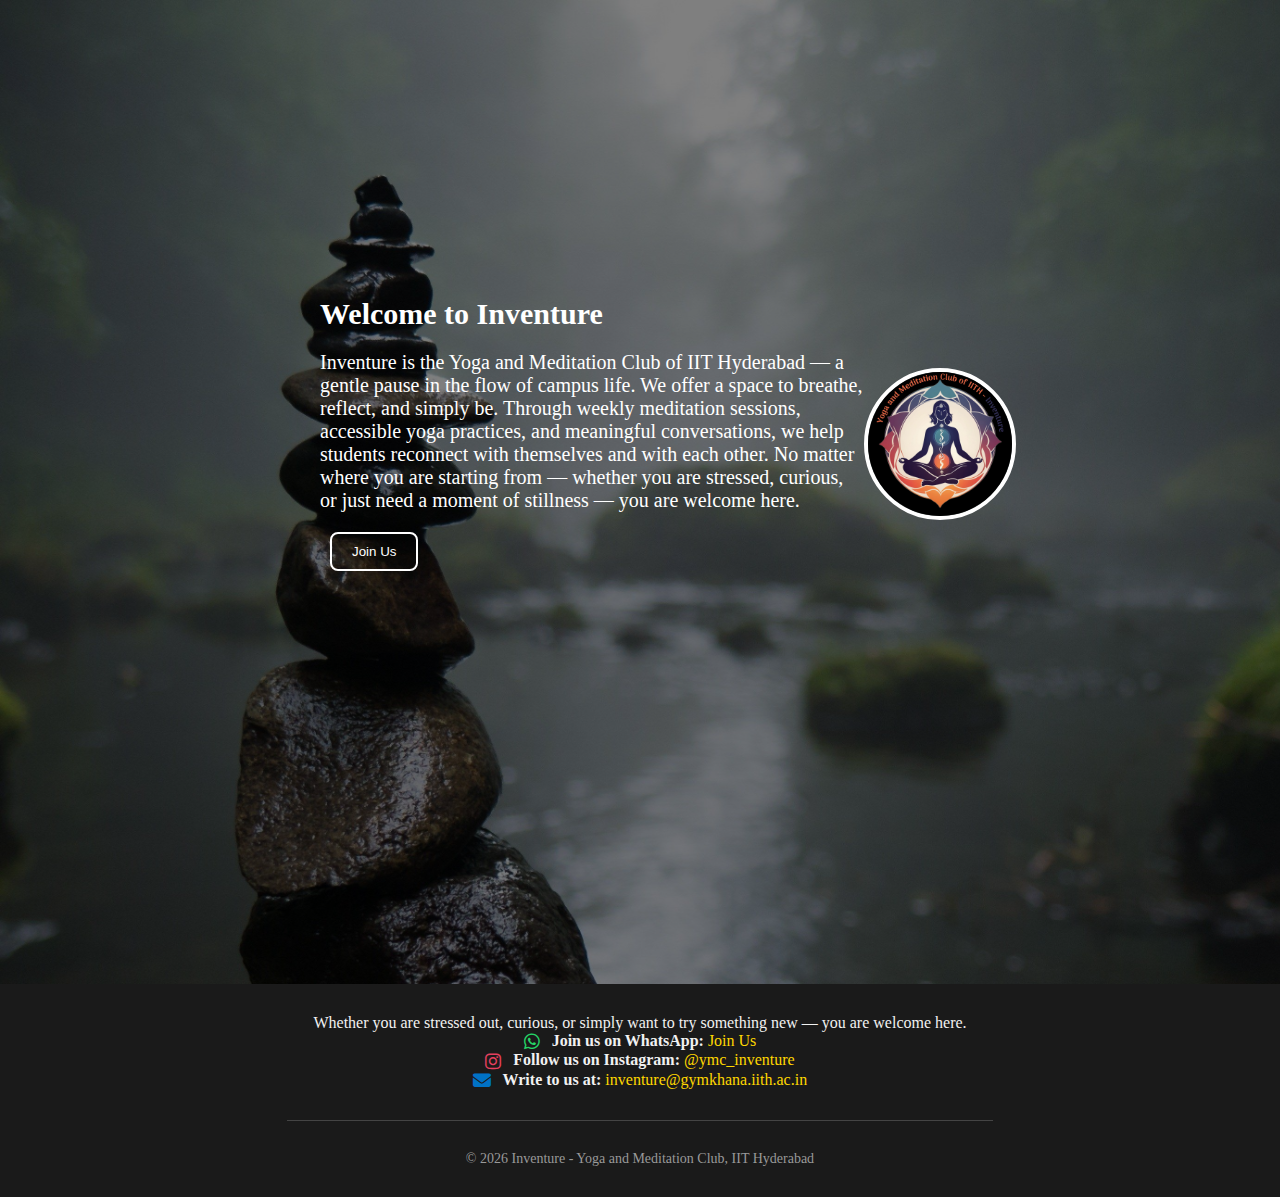
<file: index.html>
<!DOCTYPE html>
<html lang="en">
<head>
    <meta charset="UTF-8">
    <meta name="viewport" content="width=device-width, initial-scale=1.0">
    <link rel="stylesheet" href="css/style.css">
    <title>Inventure - The Yoga and Meditation Club</title>
    <link rel="icon" type="image/png" href="Images/logo.png" />
    <link rel="stylesheet" href="https://cdnjs.cloudflare.com/ajax/libs/font-awesome/6.4.0/css/all.min.css">

</head>
<body class="bghome">
    <nav class="navbar bghome h-nav-resp">
        <ul class="nav-list v-class-resp">
            <div class="logo">
                <a href="index.html">
                    <img src="Images/logo.jpeg" alt="Logo">
                    <span class="logo-text">Inventure</span>
                </a>
            </div>
            <li><a href="about.html">About</a></li>
            <li><a href="events.html">Events</a></li>
            <li><a href="testimonials.html">Testimonials</a></li>
            <li><a href="contact.html">Contact Us</a></li>
            <li><a href="team.html">Team</a></li>
        </ul>

        <div class="burger">
            <div class="line"></div>
            <div class="line"></div>
            <div class="line"></div>
        </div>
    </nav>
    <section class="firstSection">
        <div class="box-main">
            <div class="FirstHalf">
                <p class="text-big">
                    Welcome to Inventure
                </p>
                <p class="text-small">
                   Inventure is the Yoga and Meditation Club of IIT Hyderabad — a gentle pause in the flow of campus life. We offer a space to breathe, reflect, and simply be. Through weekly meditation sessions, accessible yoga practices, and meaningful conversations, we help students reconnect with themselves and with each other. No matter where you are starting from — whether you are stressed, curious, or just need a moment of stillness — you are welcome here.

                </p>
               <div class="buttons">
                   <a href="https://chat.whatsapp.com/GdvaS3yVH3eGs3sZCRfY2r" target="_blank"  class="whatsapp-link">
                    <button class="btn">
                         Join Us
                    </button>
                    </a>
                </div>

            </div>
            <div class="SecondHalf">
                <img src="Images/logo.jpeg" alt="Image">
            </div>
            
        </div>
    </section>
    <footer class="site-footer" id="Contact Us">
       <div class="footer-content">

        <p>
      Whether you are stressed out, curious, or simply want to try something new — you are welcome here.
       </p>
       <p>
         <strong><i class="fab fa-whatsapp whatsapp-icon"></i> Join us on WhatsApp:</strong>
          <a href="https://chat.whatsapp.com/GdvaS3yVH3eGs3sZCRfY2r" target="_blank">Join Us</a>
        </p>


       <p>
      <strong><i class="fab fa-instagram insta-icon"></i> Follow us on Instagram:</strong>
      <a href="https://www.instagram.com/ymc_inventure" target="_blank">@ymc_inventure</a>
       </p>

       <p>
      <strong><i class="fas fa-envelope email-icon"></i> Write to us at:</strong>
      <a href="mailto:inventure@gymkhana.iith.ac.in" target="_blank">inventure@gymkhana.iith.ac.in</a>
       </p>

      <hr class="footer-line">

      <p class="footer-copy">&copy; <span id="year"></span> Inventure - Yoga and Meditation Club, IIT Hyderabad</p>
       </div>
    </footer>
  <script src="js/resp.js"></script>  
</body>
</html>
</file>
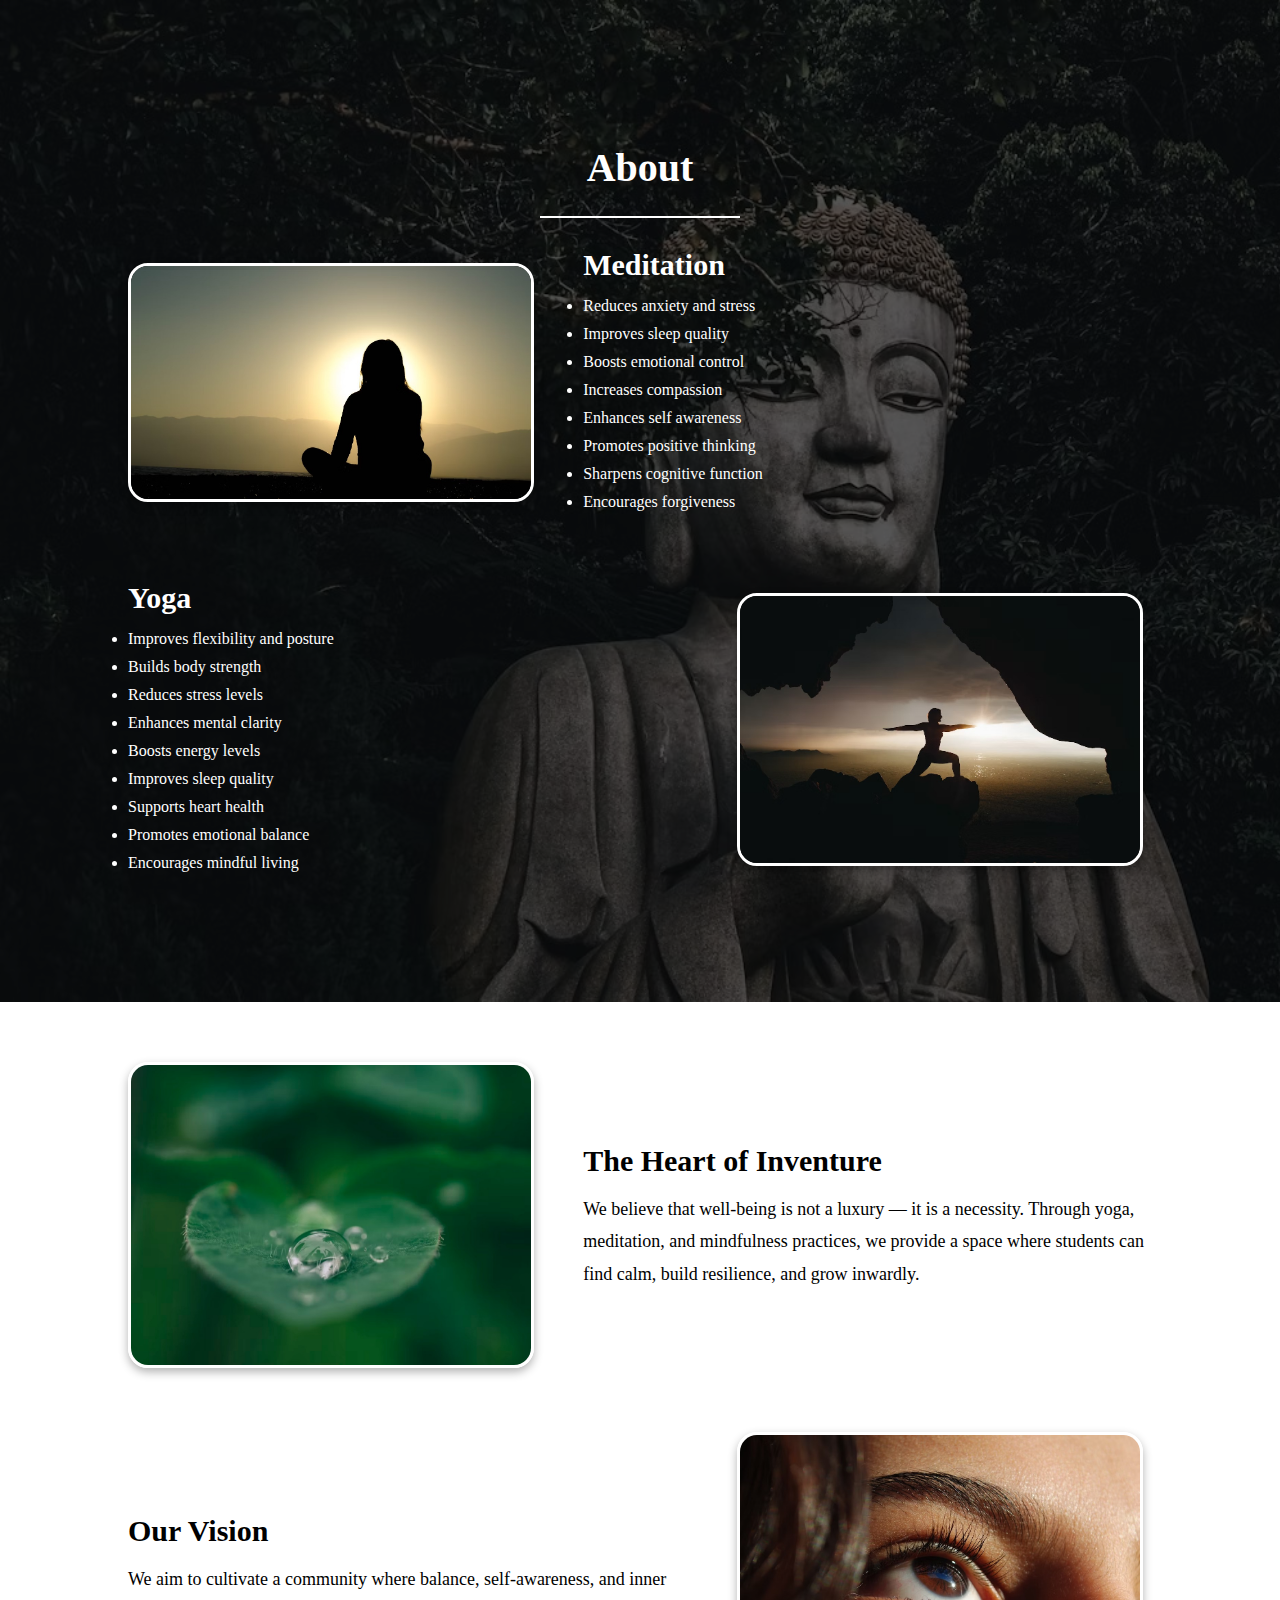
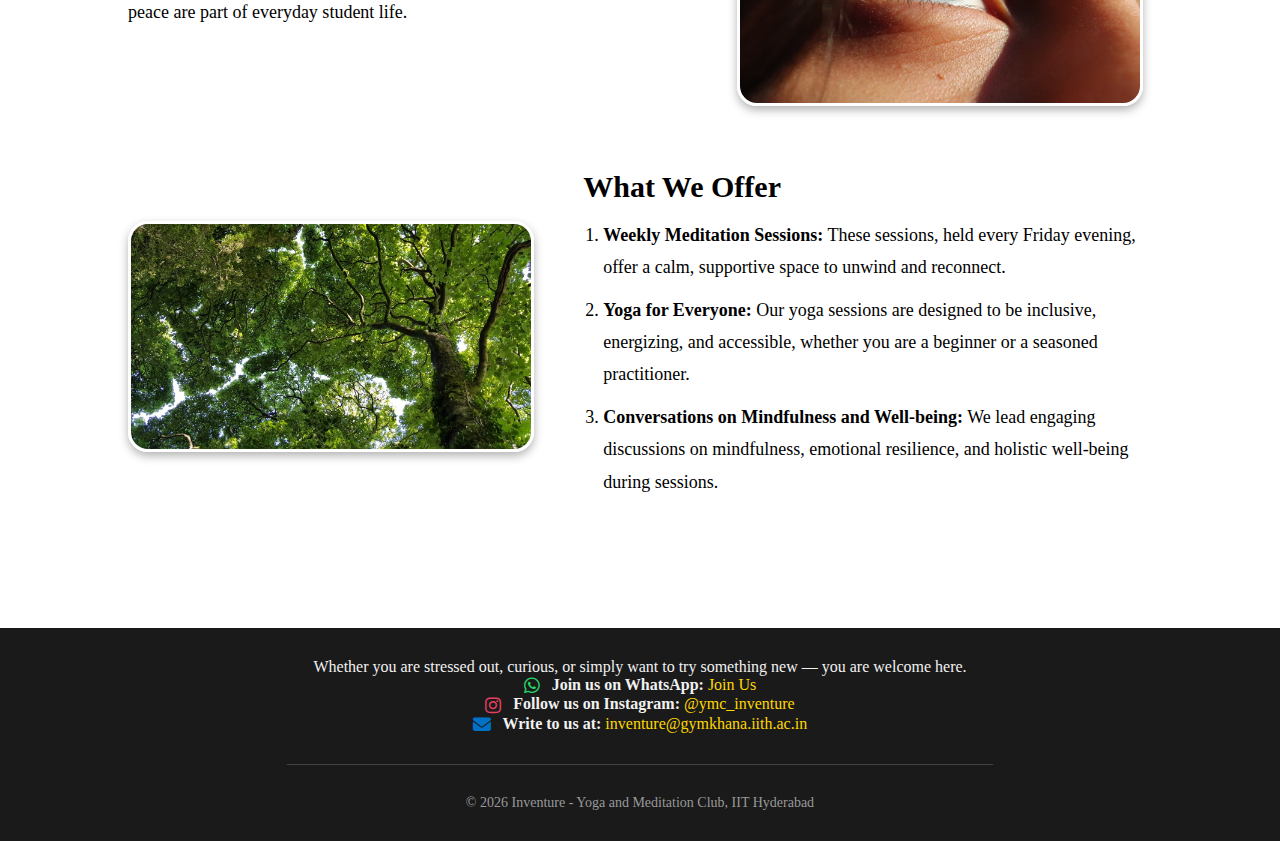
<file: about.html>
<!DOCTYPE html>
<html lang="en">
<head>
  <meta charset="UTF-8" />
  <meta name="viewport" content="width=device-width, initial-scale=1.0"/>
  <meta name="description" content="Learn about Inventure's meditation and yoga practices. Discover the benefits of mindfulness and our vision for student well-being.">
  <title>About - Inventure</title>
  <link rel="icon" type="image/png" href="Images/logo.png" />
  <link rel="stylesheet" href="css/style.css" />  
  <link rel="stylesheet" href="https://cdnjs.cloudflare.com/ajax/libs/font-awesome/6.4.0/css/all.min.css">
</head>
<body>
  <div class="bgabout">
    <nav class="navbar bgabout h-nav-resp">
        <ul class="nav-list v-class-resp">
            <div class="logo">
                <a href="index.html">
                    <img src="Images/logo.jpeg" alt="Inventure Logo" loading="eager">
                    <span class="logo-text">Inventure</span>
                </a>
            </div>
            <li><a href="about.html">About</a></li>
            <li><a href="events.html">Events</a></li>
            <li><a href="testimonials.html">Testimonials</a></li>
            <li><a href="contact.html">Contact Us</a></li>
            <li><a href="team.html">Team</a></li>
        </ul>
        <div class="burger">
            <div class="line"></div>
            <div class="line"></div>
            <div class="line"></div>
        </div>
    </nav>

    <section class="about-section">
      <h1 class="about-title">About</h1>
       <div class="header-line"></div>

      <!-- Meditation Section -->
      <div class="about-block">
        <div class="about-image left">
          <img src="Images/meditation.jpeg" alt="Meditation" loading="lazy">
        </div>
        <div class="about-text right">
          <h2>Meditation</h2>
          <ul>
            <li>Reduces anxiety and stress</li>
            <li>Improves sleep quality</li>
            <li>Boosts emotional control</li>
            <li>Increases compassion</li>
            <li>Enhances self awareness</li>
            <li>Promotes positive thinking</li>
            <li>Sharpens cognitive function</li>
            <li>Encourages forgiveness</li>
          </ul>
        </div>
      </div>

      <!-- Yoga Section -->
      <div class="about-block reverse">
        <div class="about-image right">
          <img src="Images/yoga.jpg" alt="Yoga" loading="lazy">
        </div>
        <div class="about-text left">
          <h2>Yoga</h2>
          <ul>
            <li>Improves flexibility and posture</li>
            <li>Builds body strength</li>
            <li>Reduces stress levels</li>
            <li>Enhances mental clarity</li>
            <li>Boosts energy levels</li>
            <li>Improves sleep quality</li>
            <li>Supports heart health</li>
            <li>Promotes emotional balance</li>
            <li>Encourages mindful living</li>
         </ul>
        </div>
      </div>
    </section>
  </div>

  <section class="about-section resources-white">
          <!-- The Heart of Inventure -->
      <div class="about-block">
        <div class="about-image left">
          <img src="Images/heart.jpeg" alt="Heart of Inventure" loading="lazy">
        </div>
        <div class="about-text right">
          <h2>The Heart of Inventure</h2>
          <p>We believe that well-being is not a luxury — it is a necessity. Through yoga, meditation, and mindfulness practices, we provide a space where students can find calm, build resilience, and grow inwardly.</p>
        </div>
      </div>

      <!-- Our Vision -->
      <div class="about-block reverse">
        <div class="about-image right">
          <img src="Images/vision.jpeg" alt="Vision" loading="lazy">
        </div>
        <div class="about-text left">
          <h2>Our Vision</h2>
          <p>We aim to cultivate a community where balance, self-awareness, and inner peace are part of everyday student life.</p>
        </div>
      </div>

    <!-- What We Offer -->
    <div class="about-block">
      <div class="about-image left">
        <img src="Images/offer.jpeg" alt="What We Offer" loading="lazy">
      </div>
      <div class="about-text right">
        <h2>What We Offer</h2>
        <ol>
          <li><strong>Weekly Meditation Sessions:</strong> These sessions, held every Friday evening, offer a calm, supportive space to unwind and reconnect.</li>
          <li><strong>Yoga for Everyone:</strong> Our yoga sessions are designed to be inclusive, energizing, and accessible, whether you are a beginner or a seasoned practitioner.</li>
          <li><strong>Conversations on Mindfulness and Well-being:</strong> We lead engaging discussions on mindfulness, emotional resilience, and holistic well-being during sessions.</li>
        </ol>
      </div>
    </div>
  </section>
    <footer class="site-footer" id="Contact Us">
       <div class="footer-content">
        <p>
      Whether you are stressed out, curious, or simply want to try something new — you are welcome here.
       </p>
       <p>
         <strong><i class="fab fa-whatsapp whatsapp-icon"></i> Join us on WhatsApp:</strong>
          <a href="https://chat.whatsapp.com/GdvaS3yVH3eGs3sZCRfY2r" target="_blank">Join Us</a>
        </p>
       <p>
         <strong><i class="fab fa-instagram insta-icon"></i> Follow us on Instagram:</strong>
         <a href="https://www.instagram.com/ymc_inventure" target="_blank">@ymc_inventure</a>
        </p>
       <p>
      <strong><i class="fas fa-envelope email-icon"></i> Write to us at:</strong>
      <a href="mailto:inventure@gymkhana.iith.ac.in" target="_blank">inventure@gymkhana.iith.ac.in</a>
       </p>
      <hr class="footer-line">
      <p class="footer-copy">&copy; <span id="year"></span> Inventure - Yoga and Meditation Club, IIT Hyderabad</p>
       </div>
    </footer>
    <script src="js/resp.js"></script> 
</body>
</html>
</file>
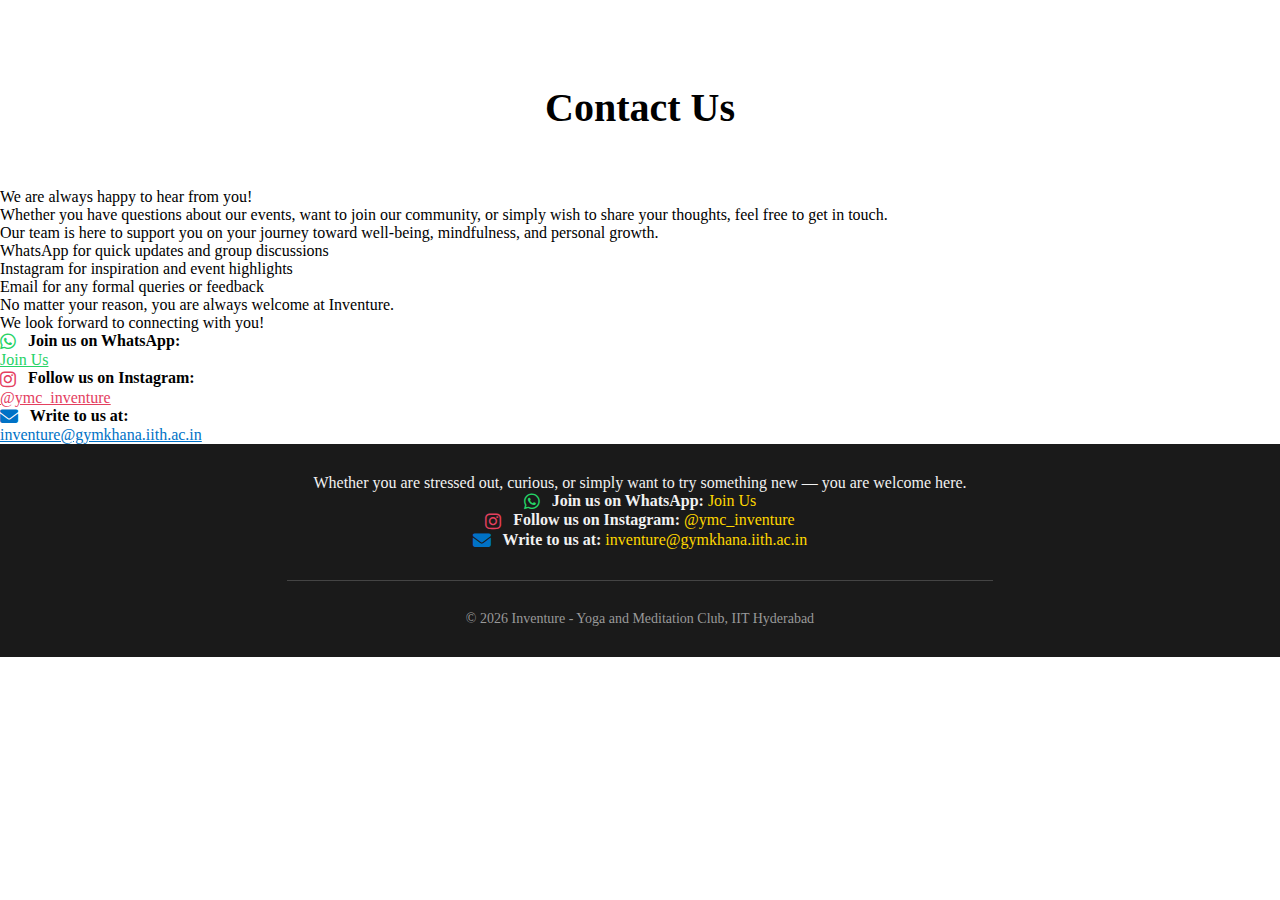
<file: contact.html>
<!DOCTYPE html>
<html lang="en">
<head>
  <meta charset="UTF-8" />
  <meta name="viewport" content="width=device-width, initial-scale=1.0"/>
  <title>Contact Us - Inventure</title>
  <link rel="icon" type="image/png" href="Images/logo.png" />
  <link rel="stylesheet" href="css/style.css" />
  <link rel="stylesheet" href="https://cdnjs.cloudflare.com/ajax/libs/font-awesome/6.4.0/css/all.min.css">
</head>
<body class="bgcontact">
  <nav class="navbar bgcontact h-nav-resp">
    <ul class="nav-list v-class-resp">
      <div class="logo">
        <a href="index.html">
          <img src="Images/logo.jpeg" alt="Logo">
          <span class="logo-text">Inventure</span>
        </a>
      </div>
      <li><a href="about.html">About</a></li>
      <li><a href="events.html">Events</a></li>
      <li><a href="testimonials.html">Testimonials</a></li>
      <li><a href="contact.html">Contact Us</a></li>
      <li><a href="team.html">Team</a></li>
    </ul>
    <div class="burger">
      <div class="line"></div>
      <div class="line"></div>
      <div class="line"></div>
    </div>
  </nav>
  <section class="contact-section site-section">
    <h1 class="about-title">Contact Us</h1>
    <div class="header-line"></div>
    <p class="contact-intro">We are always happy to hear from you!<br>
    Whether you have questions about our events, want to join our community, or simply wish to share your thoughts, feel free to get in touch.<br>
    Our team is here to support you on your journey toward well-being, mindfulness, and personal growth.</p>
    <ul class="contact-list">
      <li>WhatsApp for quick updates and group discussions</li>
      <li>Instagram for inspiration and event highlights</li>
      <li>Email for any formal queries or feedback</li>
    </ul>
    <p class="contact-outro">No matter your reason, you are always welcome at Inventure.<br>We look forward to connecting with you!</p>
    <p><strong><i class="fab fa-whatsapp whatsapp-icon"></i> Join us on WhatsApp:</strong><br>
      <a href="https://chat.whatsapp.com/GdvaS3yVH3eGs3sZCRfY2r" target="_blank" style="color: #25D366;">Join Us</a>
    </p>
    <p><strong><i class="fab fa-instagram insta-icon"></i> Follow us on Instagram:</strong><br>
      <a href="https://www.instagram.com/ymc_inventure" target="_blank" style="color: #e4405f;">@ymc_inventure</a>
    </p>
    <p><strong><i class="fas fa-envelope email-icon"></i> Write to us at:</strong><br>
      <a href="mailto:inventure@gymkhana.iith.ac.in" target="_blank" style="color: #0072c6;">inventure@gymkhana.iith.ac.in</a>
    </p>
  </section>
  <footer class="site-footer">
    <div class="footer-content">
      <p>Whether you are stressed out, curious, or simply want to try something new — you are welcome here.</p>
      <p><strong><i class="fab fa-whatsapp whatsapp-icon"></i> Join us on WhatsApp:</strong>
        <a href="https://chat.whatsapp.com/GdvaS3yVH3eGs3sZCRfY2r" target="_blank">Join Us</a>
      </p>
      <p><strong><i class="fab fa-instagram insta-icon"></i> Follow us on Instagram:</strong>
        <a href="https://www.instagram.com/ymc_inventure" target="_blank">@ymc_inventure</a>
      </p>
      <p><strong><i class="fas fa-envelope email-icon"></i> Write to us at:</strong>
        <a href="mailto:inventure@gymkhana.iith.ac.in" target="_blank">inventure@gymkhana.iith.ac.in</a>
      </p>
      <hr class="footer-line">
      <p class="footer-copy">&copy; <span id="year"></span> Inventure - Yoga and Meditation Club, IIT Hyderabad</p>
    </div>
  </footer>
  <script src="js/resp.js"></script>
</body>
</html>
</file>
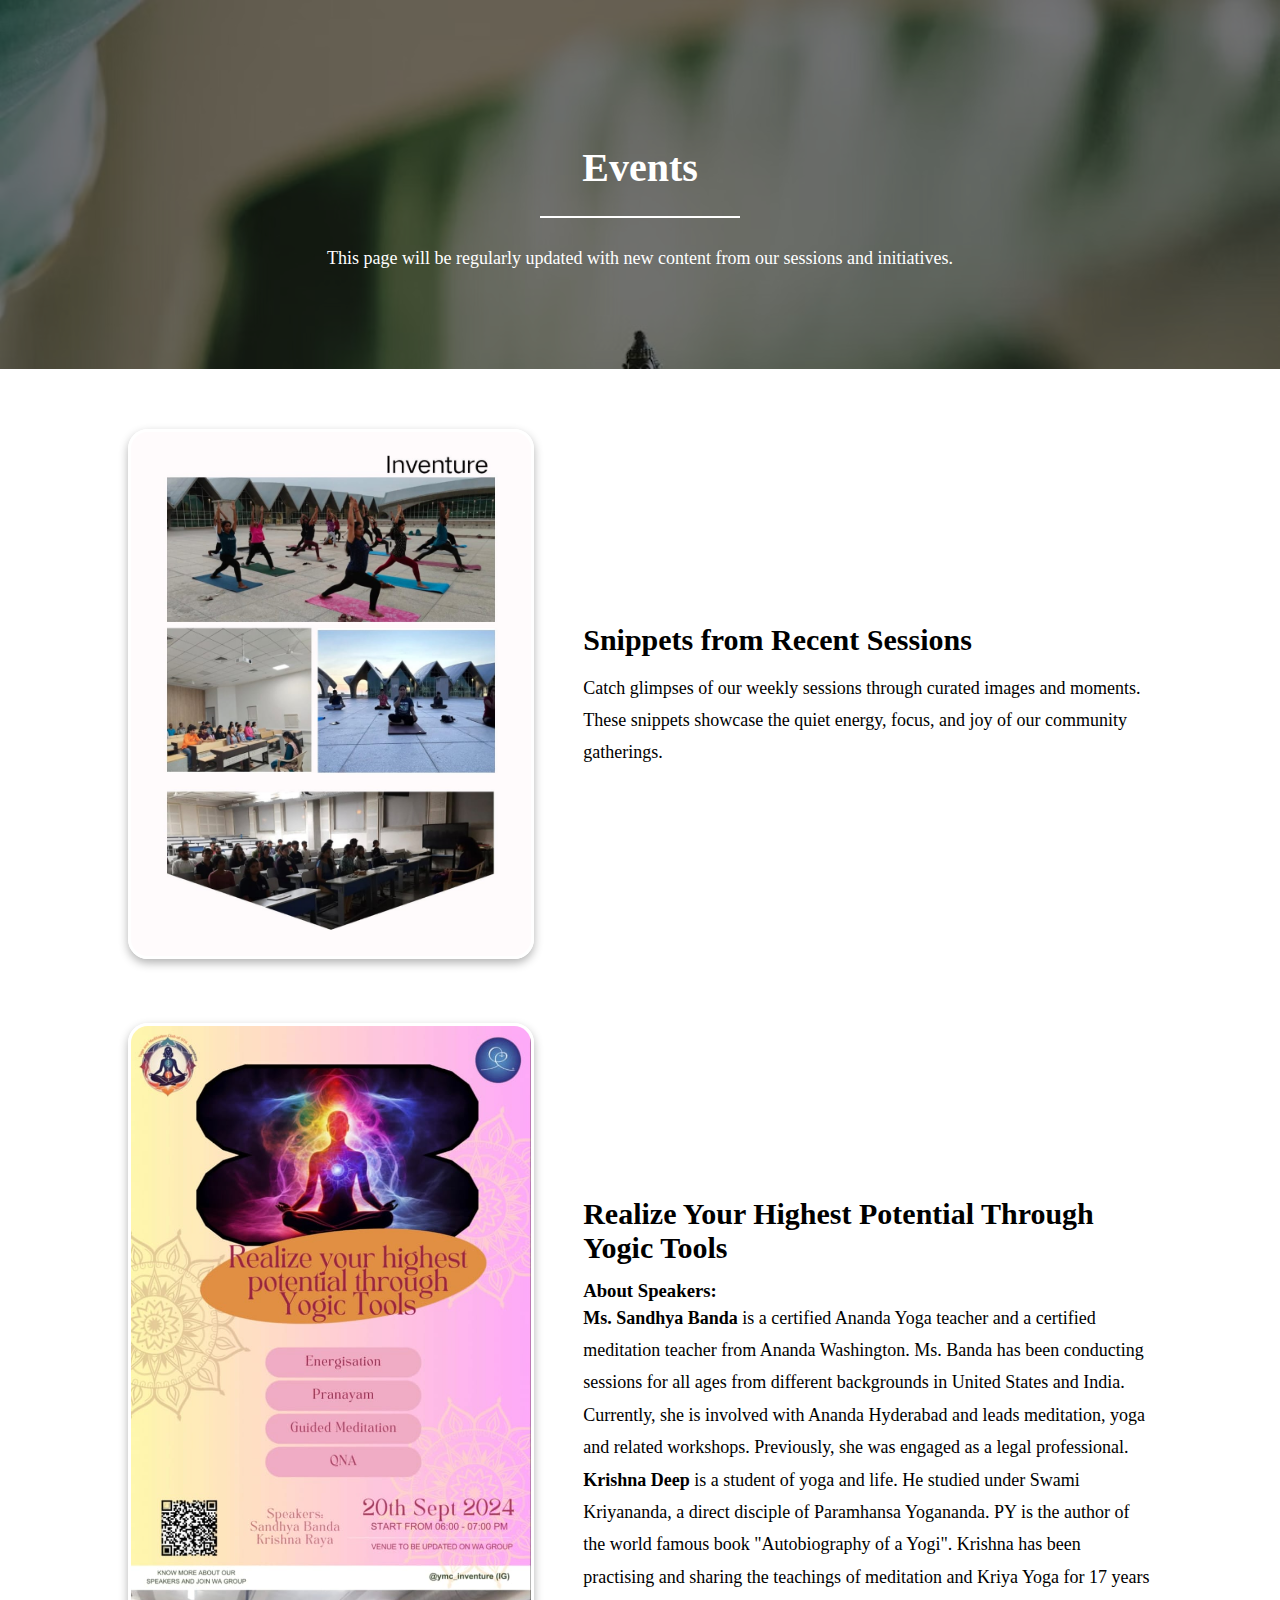
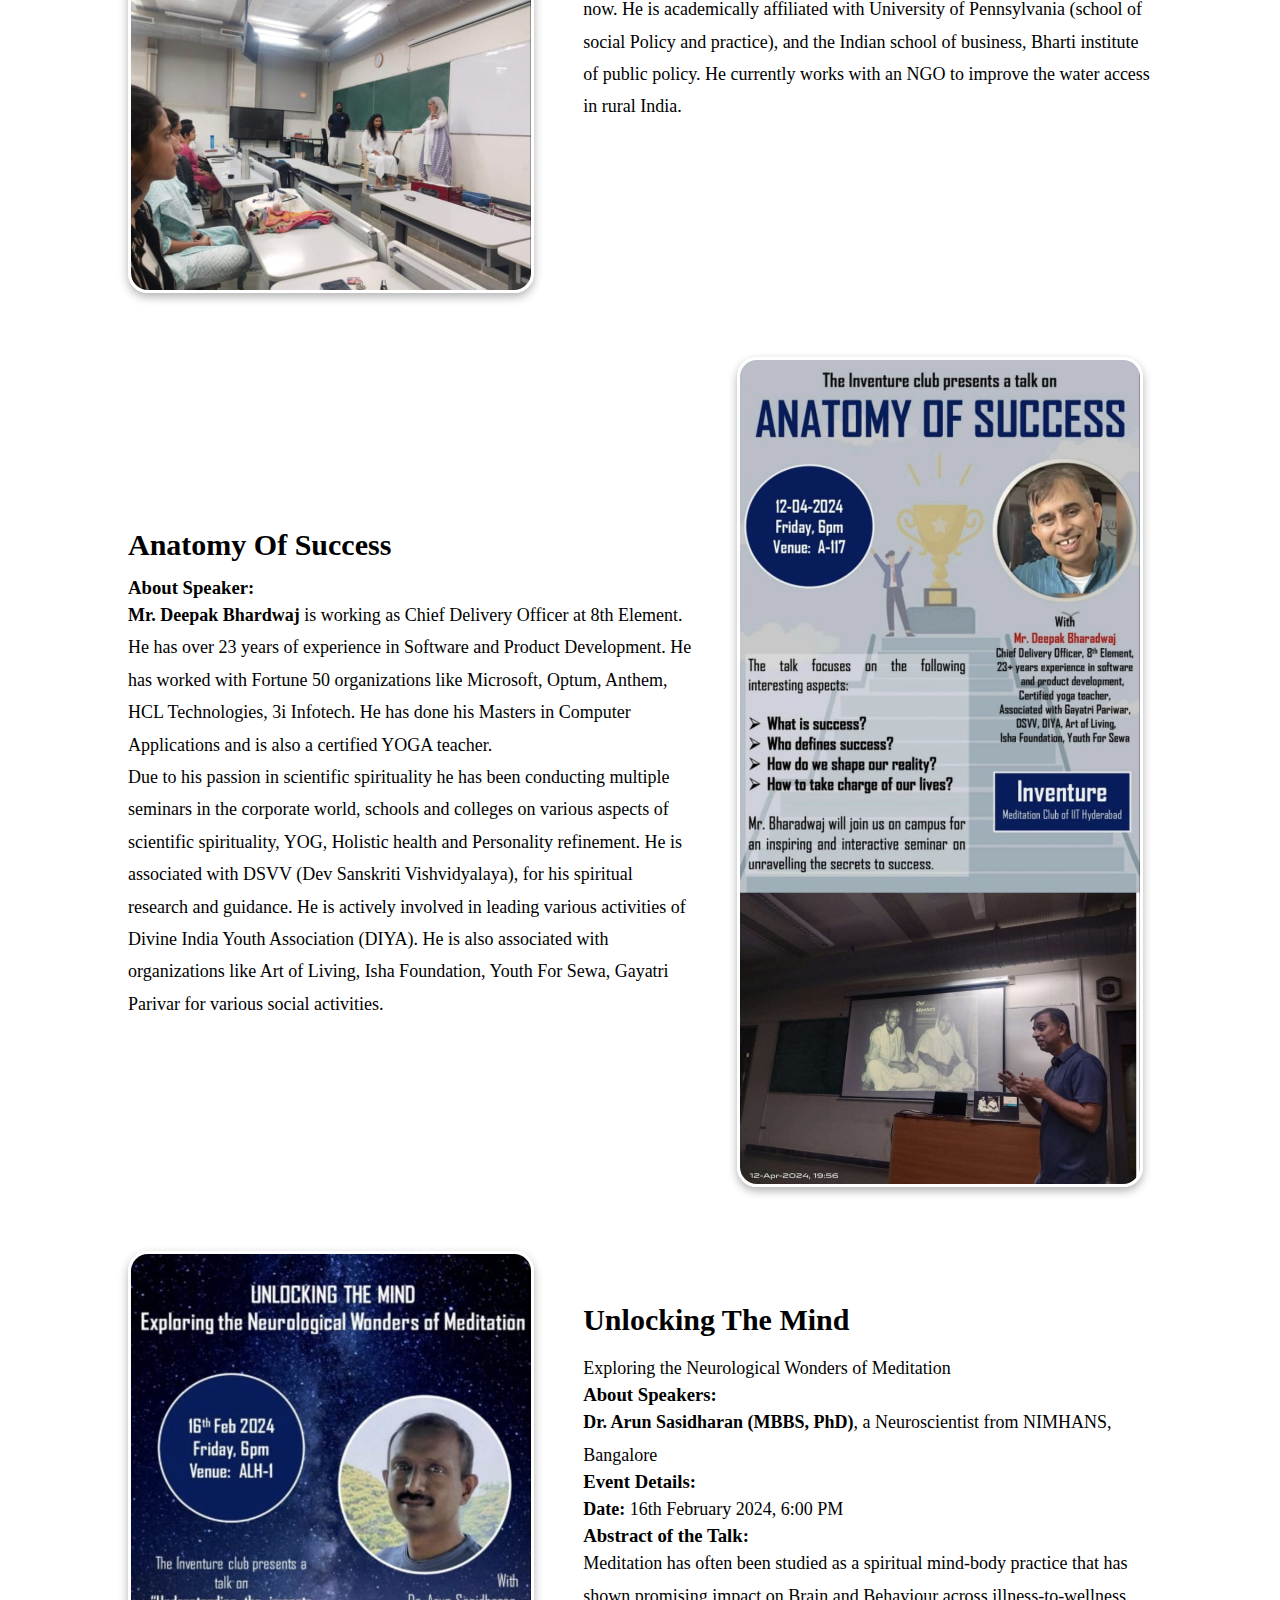
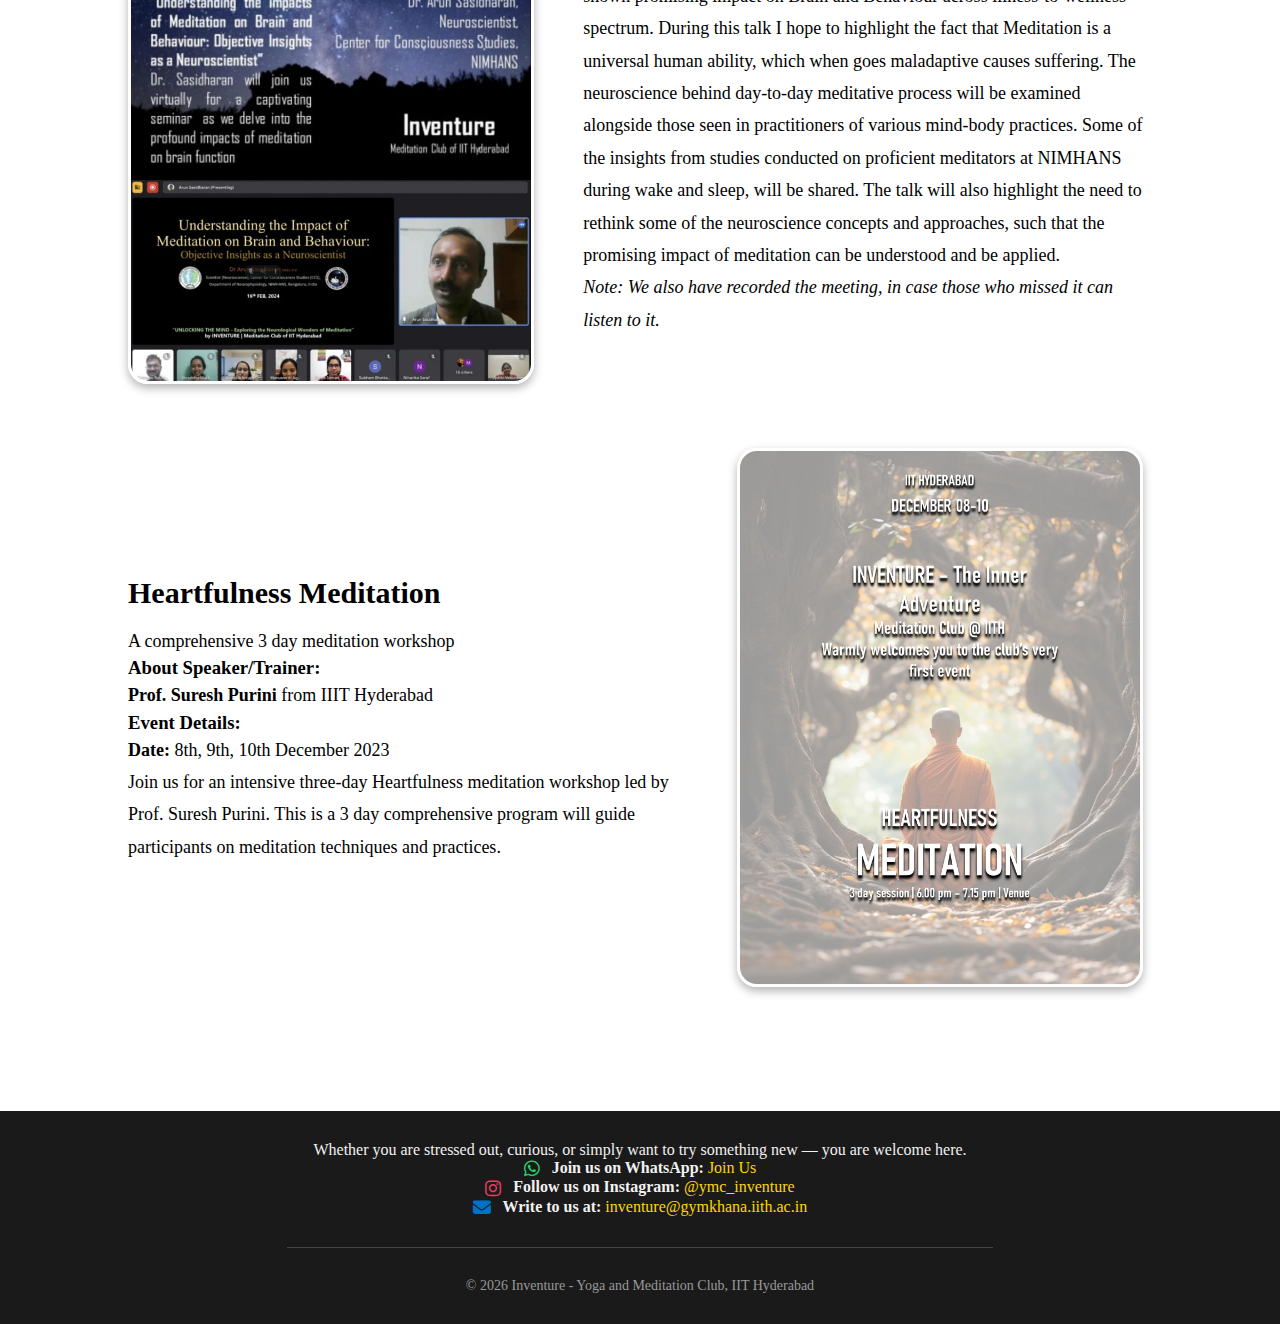
<file: events.html>
<!DOCTYPE html>
<html lang="en">
<head>
  <meta charset="UTF-8" />
  <meta name="viewport" content="width=device-width, initial-scale=1.0"/>
  <title>Events - Inventure</title>
  <link rel="icon" type="image/png" href="Images/logo.png" />
  <link rel="stylesheet" href="css/style.css" />
  <link rel="stylesheet" href="https://cdnjs.cloudflare.com/ajax/libs/font-awesome/6.4.0/css/all.min.css">
</head>
<body>
  <!-- Section with Background -->
  <div class="bgresources">
    <nav class="navbar bgresources h-nav-resp">

        <ul class="nav-list v-class-resp">
            <div class="logo">
                <a href="index.html">
                    <img src="Images/logo.jpeg" alt="Logo">
                    <span class="logo-text">Inventure</span>
                </a>
            </div>
            <li><a href="about.html">About</a></li>
            <li><a href="events.html">Events</a></li>
            <li><a href="testimonials.html">Testimonials</a></li>
            <li><a href="contact.html">Contact Us</a></li>
            <li><a href="team.html">Team</a></li>
        </ul>
        <!-- <div class="rightNav v-class-resp">
            <input type="text" name="search" id="search">
            <button class="btn btn-sm">Search</button>
        </div> -->
        <div class="burger">
            <div class="line"></div>
            <div class="line"></div>
            <div class="line"></div>
        </div>
    </nav>

    <section class="resources-section">
      <h1 class="about-title">Events</h1>
       <div class="header-line">   </div>
      <p class="intro-para">
        This page will be regularly updated with new content from our sessions and initiatives.
      </p>

    </section>
  </div>

  <!-- Section with White Background -->
  <section class="resources-white">
    <!-- Snippets from Recent Sessions -->
    <div class="about-block">
      <div class="about-video left">
        <img src="Images/session.jpeg" alt="Session Snippets" class="video-placeholder">
      </div>
      <div class="about-text right">
        <h2>Snippets from Recent Sessions</h2>
        <p>Catch glimpses of our weekly sessions through curated images and moments. These snippets showcase the quiet energy, focus, and joy of our community gatherings.</p>
      </div>
    </div>
    <!-- Event List -->
    <div class="event-card">
      <div class="about-block">
        <div class="about-image left">
          <img src="Images/events/sept 2024.jpeg" alt="Meditation Event">
        </div>
        <div class="about-text right">
          <h2><strong>Realize Your Highest Potential Through Yogic Tools</strong></h2>
          <!-- <p class="event-desc">Experience deep relaxation and mindfulness in our guided meditation workshop, open to all levels.</p> -->
          
          <h3>About Speakers:</h3>
          <p><strong>Ms. Sandhya Banda</strong> is a certified Ananda Yoga teacher and a certified meditation teacher from Ananda Washington. Ms. Banda has been conducting sessions for all ages from different backgrounds in United States and India. Currently, she is involved with Ananda Hyderabad and leads meditation, yoga and related workshops. Previously, she was engaged as a legal professional.</p>
          
          <p><strong>Krishna Deep</strong> is a student of yoga and life. He studied under Swami Kriyananda, a direct disciple of Paramhansa Yogananda. PY is the author of the world famous book "Autobiography of a Yogi". Krishna has been practising and sharing the teachings of meditation and Kriya Yoga for 17 years now. He is academically affiliated with University of Pennsylvania (school of social Policy and practice), and the Indian school of business, Bharti institute of public policy. He currently works with an NGO to improve the water access in rural India.</p>
        </div>
      </div>
    </div>
    <div class="event-card">
      <div class="about-block reverse">
        <div class="about-image right">
          <img src="Images/events/april 2024.jpeg" alt="Event">
        </div>
        <div class="about-text left">
          <h2><strong>Anatomy Of Success</strong></h2>
          
          <h3>About Speaker:</h3>
          <p><strong>Mr. Deepak Bhardwaj</strong> is working as Chief Delivery Officer at 8th Element. He has over 23 years of experience in Software and Product Development. He has worked with Fortune 50 organizations like Microsoft, Optum, Anthem, HCL Technologies, 3i Infotech. He has done his Masters in Computer Applications and is also a certified YOGA teacher.</p>
          
          <p>Due to his passion in scientific spirituality he has been conducting multiple seminars in the corporate world, schools and colleges on various aspects of scientific spirituality, YOG, Holistic health and Personality refinement. He is associated with DSVV (Dev Sanskriti Vishvidyalaya), for his spiritual research and guidance. He is actively involved in leading various activities of Divine India Youth Association (DIYA). He is also associated with organizations like Art of Living, Isha Foundation, Youth For Sewa, Gayatri Parivar for various social activities.</p>
        </div>
      </div>
    </div>
    <div class="event-card">
      <div class="about-block">
        <div class="about-image left">
          <img src="Images/events/feb 2024.jpeg" alt="Event">
        </div>
        <div class="about-text right">
          <h2><strong>Unlocking The Mind</strong></h2>
          <p class="event-desc">Exploring the Neurological Wonders of Meditation</p>
          
          <h3>About Speakers:</h3>
          <p><strong>Dr. Arun Sasidharan (MBBS, PhD)</strong>, a Neuroscientist from NIMHANS, Bangalore</p>
          
          <h3>Event Details:</h3>
          <p><strong>Date:</strong> 16th February 2024, 6:00 PM</p>
          
          <h3>Abstract of the Talk:</h3>
          <p>Meditation has often been studied as a spiritual mind-body practice that has shown promising impact on Brain and Behaviour across illness-to-wellness spectrum. During this talk I hope to highlight the fact that Meditation is a universal human ability, which when goes maladaptive causes suffering. The neuroscience behind day-to-day meditative process will be examined alongside those seen in practitioners of various mind-body practices. Some of the insights from studies conducted on proficient meditators at NIMHANS during wake and sleep, will be shared. The talk will also highlight the need to rethink some of the neuroscience concepts and approaches, such that the promising impact of meditation can be understood and be applied.</p>
          
          <p><em>Note: We also have recorded the meeting, in case those who missed it can listen to it.</em></p>
        </div>
      </div>
    </div>
    <div class="event-card">
      <div class="about-block reverse">
        <div class="about-image right">
          <img src="Images/events/dec 2023.jpeg" alt="Heartfulness Meditation Event">
        </div>
        <div class="about-text left">
          <h2><strong>Heartfulness Meditation</strong></h2>
          <p class="event-desc">A comprehensive 3 day meditation workshop</p>
          
          <h3>About Speaker/Trainer:</h3>
          <p><strong>Prof. Suresh Purini</strong> from IIIT Hyderabad</p>
          
          <h3>Event Details:</h3>
          <p><strong>Date:</strong> 8th, 9th, 10th December 2023</p>
          
          <p>Join us for an intensive three-day Heartfulness meditation workshop led by Prof. Suresh Purini. This is a 3 day comprehensive program will guide participants on meditation techniques and practices.</p>
        </div>
      </div>
    </div>
  </section>
    <footer class="site-footer" id="Contact Us">

       <div class="footer-content">

        <p>
      Whether you are stressed out, curious, or simply want to try something new — you are welcome here.
       </p>
       <p>
         <strong><i class="fab fa-whatsapp whatsapp-icon"></i> Join us on WhatsApp:</strong>
          <a href="https://chat.whatsapp.com/GdvaS3yVH3eGs3sZCRfY2r" target="_blank">Join Us</a>
        </p>

       <p>
      <strong><i class="fab fa-instagram insta-icon"></i> Follow us on Instagram:</strong>
      <a href="https://www.instagram.com/ymc_inventure" target="_blank">@ymc_inventure</a>
       </p>

       <p>
      <strong><i class="fas fa-envelope email-icon"></i> Write to us at:</strong>
      <a href="mailto:inventure@gymkhana.iith.ac.in" target="_blank">inventure@gymkhana.iith.ac.in</a>
       </p>

      <hr class="footer-line">

      <p class="footer-copy">&copy; <span id="year"></span> Inventure - Yoga and Meditation Club, IIT Hyderabad</p>
          </div>
    </footer>

    <script src="js/resp.js"></script> 

</body>
</html>
</file>
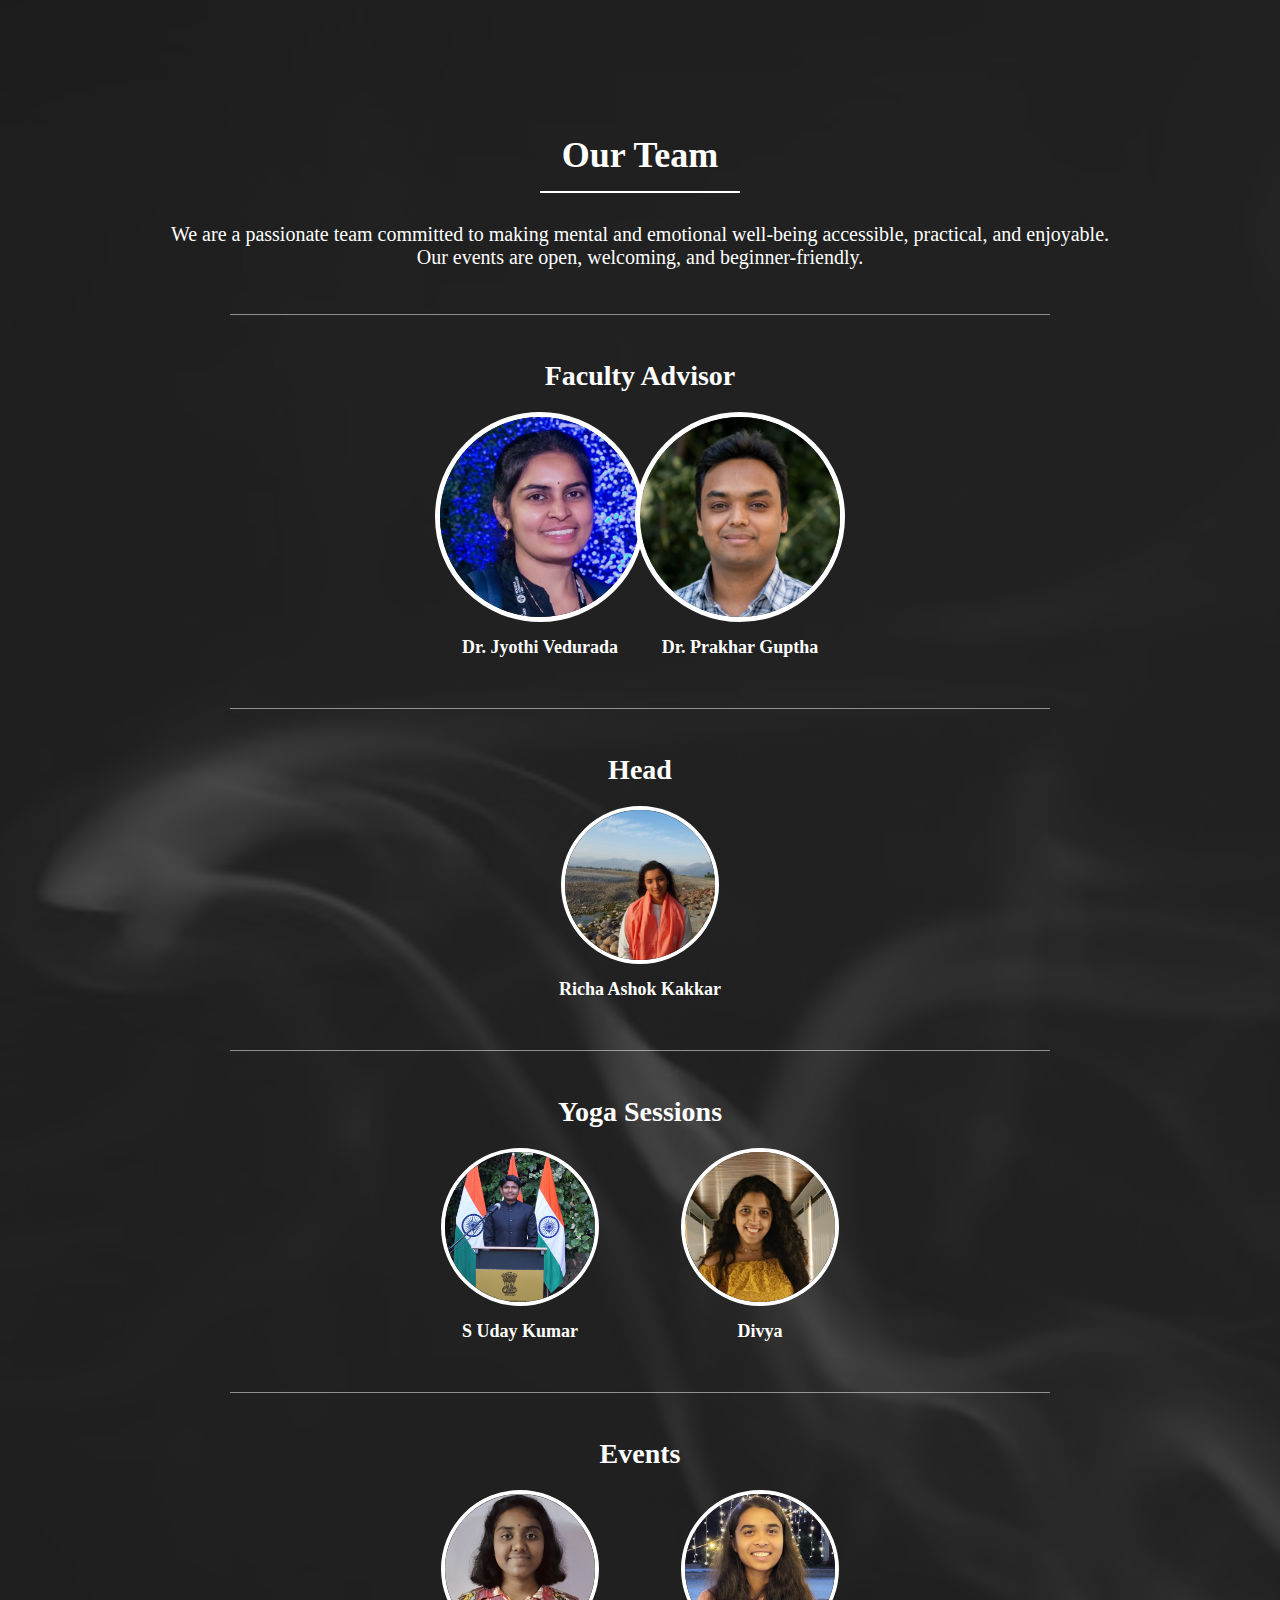
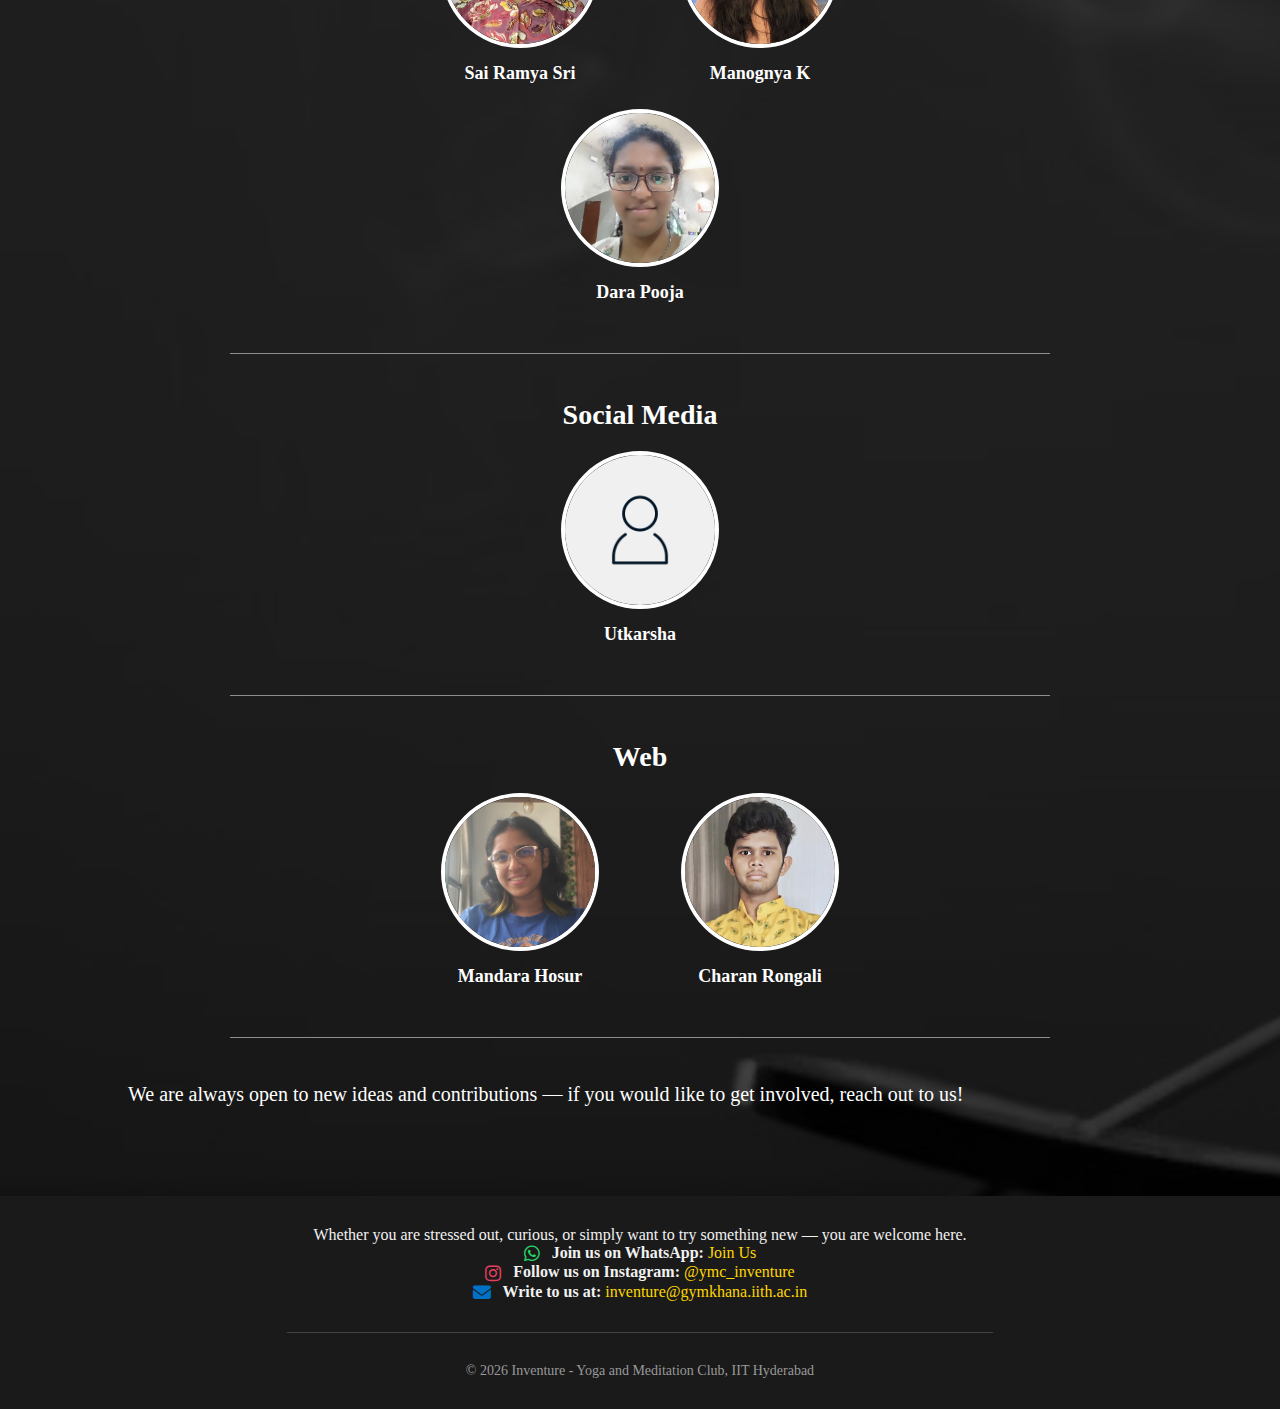
<file: team.html>
<!DOCTYPE html>
<html lang="en">
<head>
  <meta charset="UTF-8" />
  <meta name="viewport" content="width=device-width, initial-scale=1.0"/>
  <meta name="description" content="Meet the Inventure team - passionate members committed to making mental and emotional well-being accessible and enjoyable.">
  <title>Team - Inventure</title>
  <link rel="icon" type="image/png" href="Images/logo.png" />
  <link rel="stylesheet" href="css/style.css" />
  <link rel="stylesheet" href="https://cdnjs.cloudflare.com/ajax/libs/font-awesome/6.4.0/css/all.min.css">
</head>
<body class="bgteam">
    <nav class="navbar bgteam h-nav-resp">
        <ul class="nav-list v-class-resp">
            <div class="logo">
                <a href="index.html">
                    <img src="Images/logo.jpeg" alt="Inventure Logo" loading="eager">
                    <span class="logo-text">Inventure</span>
                </a>
            </div>
            <li><a href="about.html">About</a></li>
            <li><a href="events.html">Events</a></li>
            <li><a href="testimonials.html">Testimonials</a></li>
            <li><a href="contact.html">Contact Us</a></li>
            <li><a href="team.html">Team</a></li>
        </ul>
        <div class="burger">
            <div class="line"></div>
            <div class="line"></div>
            <div class="line"></div>
        </div>
    </nav>
  <section class="team-section">
    <div class="team-header">
      <h1>Our Team</h1>
      <div class="header-line"></div>
      <p class="text-small">
       We are a passionate team committed to making mental and emotional well-being accessible, practical, and enjoyable.<br>  
       Our events are open, welcoming, and beginner-friendly.
      </p>
      <div class="category-line"></div>
    </div>

    <!-- Faculty Advisor -->
    <div class="team-category">
      <h2>Faculty Advisor</h2>
      <div class="advisor-container">
        <div class="team-member advisor">
          <img src="Images/team/prof_jyothi.jpeg" alt="Dr. Jyothi Vedurada" class="round-photo large-photo" loading="lazy" />
          <div class="member-info">
            <p class="member-name">
              <a href="https://www.iith.ac.in/cse/jyothiv/" target="_blank" class="member-link">
                Dr. Jyothi Vedurada
              </a>
            </p>
          </div>
        </div>
        <div class="team-member advisor">
          <img src="Images/team/prakhar sir.jpg" alt="Dr. Prakhar Guptha" class="round-photo large-photo" loading="lazy" />
          <div class="member-info">
            <p class="member-name">
              <a href="https://iith.ac.in/mae/prakharg/" target="_blank" class="member-link">
                Dr. Prakhar Guptha
              </a>
            </p>
          </div>
        </div>
      </div>
      <div class="category-line"></div>
    </div>

    <!-- Head -->
    <div class="team-category">
      <h2>Head</h2>
      <div class="team-row">
        <div class="team-member">
          <img src="Images/team/Richa.jpeg" alt="Richa Ashok Kakkar" class="round-photo" loading="lazy" />
          <div class="member-info">
            <p class="member-name">Richa Ashok Kakkar</p>
          </div>
        </div>
      </div>
      <div class="category-line"></div>
    </div>

    <!-- Yoga Sessions -->
    <div class="team-category">
      <h2>Yoga Sessions</h2>
      <div class="team-row">
        <div class="team-member">
          <img src="Images/team/uday.jpg" alt="S Uday Kumar" class="round-photo" loading="lazy" />
          <div class="member-info">
            <p class="member-name">S Uday Kumar</p>
          </div>
        </div>
        <div class="team-member">
          <img src="Images/team/divya.jpeg" alt="Divya" class="round-photo" loading="lazy" />
          <div class="member-info">
            <p class="member-name">Divya</p>
          </div>
        </div>
      </div>
      <div class="category-line"></div>
    </div>

    <!-- Events -->
    <div class="team-category">
      <h2>Events</h2>
      <div class="team-row">
        <div class="team-member">
          <img src="Images/team/ramya.jpg" alt="Sai Ramya Sri" class="round-photo" loading="lazy" />
          <div class="member-info">
            <p class="member-name">Sai Ramya Sri</p>
          </div>
        </div>
        <div class="team-member">
          <img src="Images/team/manognya.jpg" alt="Manognya K" class="round-photo" loading="lazy" />
          <div class="member-info">
            <p class="member-name">Manognya K</p>
          </div>
        </div>
      </div>
      <div class="team-row">
        <div class="team-member">
          <img src="Images/team/Pooja.jpg" alt="Dara Pooja" class="round-photo" loading="lazy" />
          <div class="member-info">
            <p class="member-name">Dara Pooja</p>
          </div>
        </div>
      </div>
      <div class="category-line"></div>
    </div>

    <!-- Social Media -->
    <div class="team-category">
      <h2>Social Media</h2>
      <div class="team-row">
        <div class="team-member">
          <img src="Images/team/placeholder.jpg" alt="Utkarsha" class="round-photo" loading="lazy" />
          <div class="member-info">
            <p class="member-name">Utkarsha</p>
          </div>
        </div>
      </div>
      <div class="category-line"></div>
    </div>

    <!-- Web Team -->
    <div class="team-category">
      <h2>Web</h2>
      <div class="team-row">
        <div class="team-member">
          <img src="Images/team/mandara.jpg" alt="Mandara Hosur" class="round-photo" loading="lazy" />
          <div class="member-info">
            <p class="member-name">Mandara Hosur</p>
          </div>
        </div>
        <div class="team-member">
          <img src="Images/team/charan.jpg" alt="Charan Rongali" class="round-photo" loading="lazy" />
          <div class="member-info">
            <p class="member-name">Charan Rongali</p>
          </div>
        </div>
      </div>
      <div class="category-line"></div>
        <p class="text-small">
           We are always open to new ideas and contributions — if you would like to get involved, reach out to us!
        </p>
    </div>
  </section>
      <footer class="site-footer" id="Contact Us">
       <div class="footer-content">
        <p>
      Whether you are stressed out, curious, or simply want to try something new — you are welcome here.
       </p>
       <p>
         <strong><i class="fab fa-whatsapp whatsapp-icon"></i> Join us on WhatsApp:</strong>
          <a href="https://chat.whatsapp.com/GdvaS3yVH3eGs3sZCRfY2r" target="_blank">Join Us</a>
        </p>
       <p>
      <strong><i class="fab fa-instagram insta-icon"></i> Follow us on Instagram:</strong>
      <a href="https://www.instagram.com/ymc_inventure" target="_blank">@ymc_inventure</a>
       </p>
       <p>
      <strong><i class="fas fa-envelope email-icon"></i> Write to us at:</strong>
      <a href="mailto:inventure@gymkhana.iith.ac.in" target="_blank">inventure@gymkhana.iith.ac.in</a>
       </p>
      <hr class="footer-line">
      <p class="footer-copy">&copy; <span id="year"></span> Inventure - Yoga and Meditation Club, IIT Hyderabad</p>
       </div>
    </footer>
    <script src="js/resp.js"></script> 
</body>
</html>
</file>
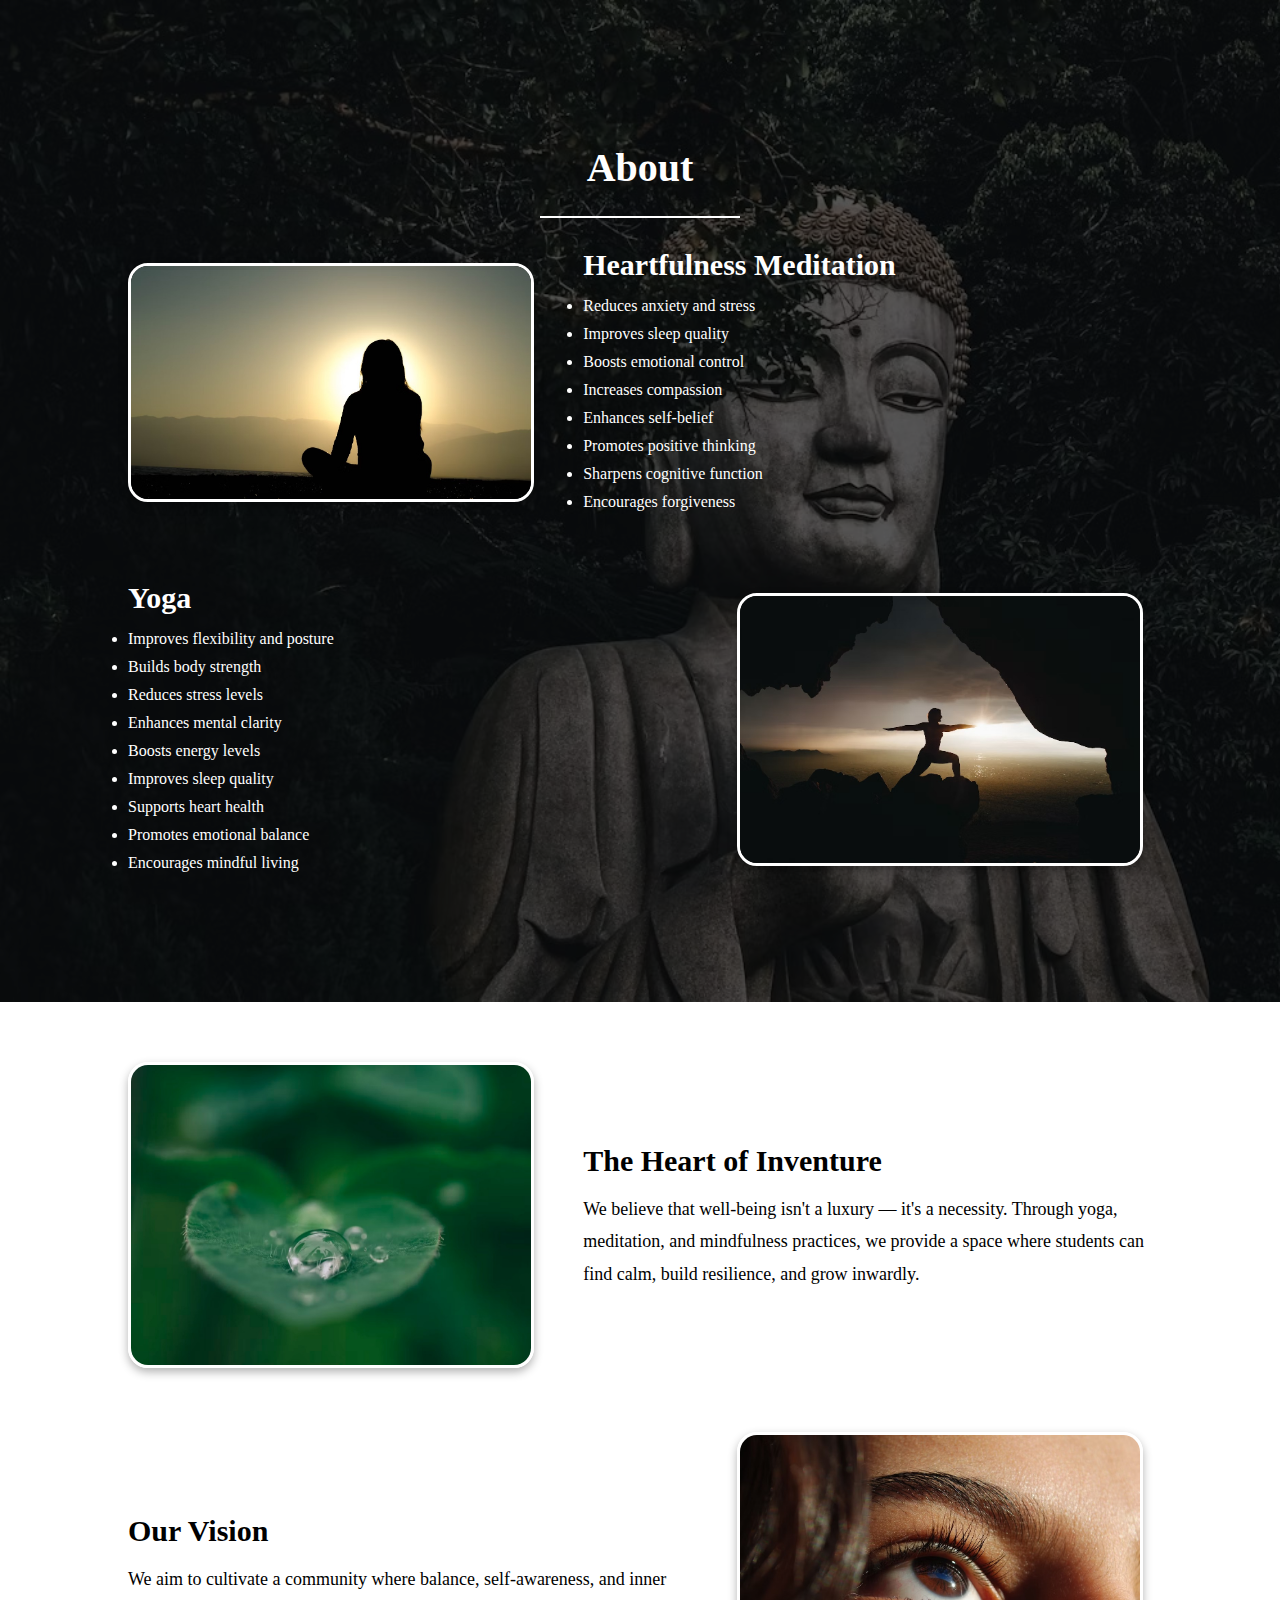
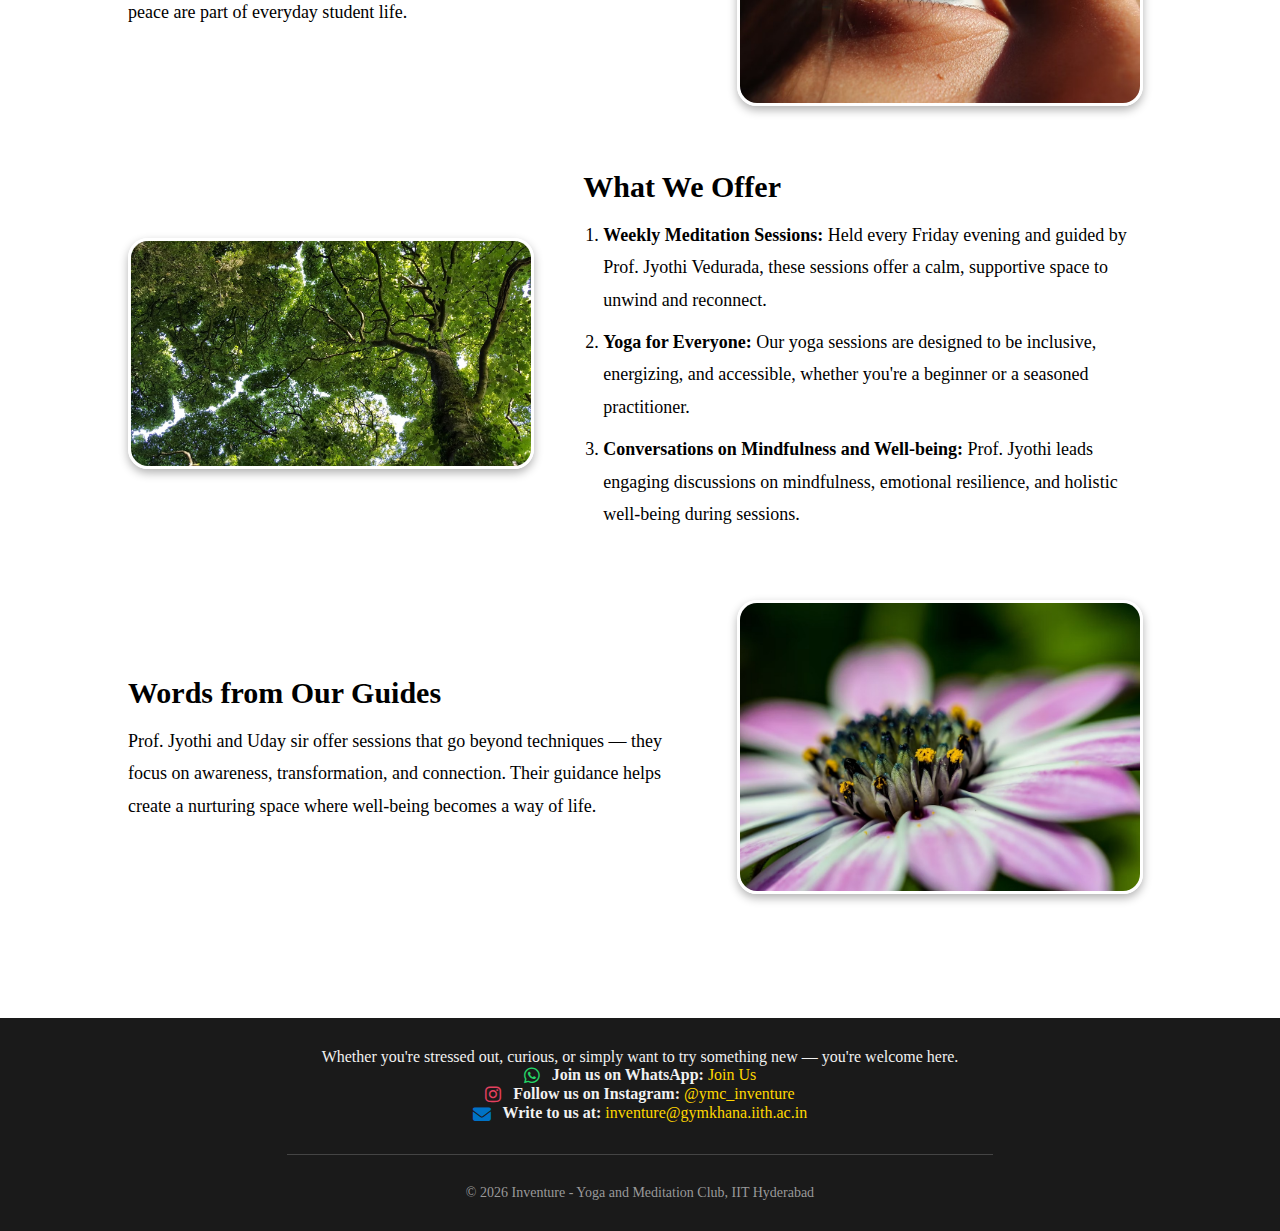
<file: Inventure/html/about.html>
<!DOCTYPE html>
<html lang="en">
<head>
  <meta charset="UTF-8" />
  <meta name="viewport" content="width=device-width, initial-scale=1.0"/>
  <title>About - Inventure</title>
  <link rel="icon" type="image/png" href="../Images/logo.png" />
  <link rel="stylesheet" href="../css/style.css" />  
  <link rel="stylesheet" href="https://cdnjs.cloudflare.com/ajax/libs/font-awesome/6.4.0/css/all.min.css">
</head>
<body>
  <div class="bgabout">
    <nav class="navbar bgabout h-nav-resp">

        <ul class="nav-list v-class-resp">
            <div class="logo">
                <a href="Inventure.html">
                    <img src="../Images/logo.jpeg" alt="Logo">
                    <span class="logo-text">Inventure</span>
                </a>
            </div>
            <li><a href="about.html">About</a></li>
            <li><a href="resources.html">Resources</a></li>
            <li><a href="#Contact Us">Contact Us</a></li>
            <li><a href="team.html">Team</a></li>
        </ul>

        <div class="burger">
            <div class="line"></div>
            <div class="line"></div>
            <div class="line"></div>
        </div>
    </nav>

    <section class="about-section">
      <h1 class="about-title">About</h1>
       <div class="header-line"></div>

      <!-- Meditation Section -->
      <div class="about-block">
        <div class="about-image left">
          <img src="../Images/meditation.jpeg" alt="Meditation">
        </div>
        <div class="about-text right">
          <h2>Heartfulness Meditation</h2>
          <ul>
            <li>Reduces anxiety and stress</li>
            <li>Improves sleep quality</li>
            <li>Boosts emotional control</li>
            <li>Increases compassion</li>
            <li>Enhances self-belief</li>
            <li>Promotes positive thinking</li>
            <li>Sharpens cognitive function</li>
            <li>Encourages forgiveness</li>
          </ul>
        </div>
      </div>

      <!-- Yoga Section -->
      <div class="about-block reverse">
        <div class="about-image right">
          <img src="../Images/yoga.jpg" alt="Yoga">
        </div>
        <div class="about-text left">
          <h2>Yoga</h2>
          <ul>
            <li>Improves flexibility and posture</li>
            <li>Builds body strength</li>
            <li>Reduces stress levels</li>
            <li>Enhances mental clarity</li>
            <li>Boosts energy levels</li>
            <li>Improves sleep quality</li>
            <li>Supports heart health</li>
            <li>Promotes emotional balance</li>
            <li>Encourages mindful living</li>
         </ul>
        </div>
      </div>
    </section>
  </div>

  <section class="about-section resources-white">
          <!-- The Heart of Inventure -->
      <div class="about-block">
        <div class="about-image left">
          <img src="../Images/heart.jpeg" alt="Heart of Inventure">
        </div>
        <div class="about-text right">
          <h2>The Heart of Inventure</h2>
          <p>We believe that well-being isn't a luxury — it's a necessity. Through yoga, meditation, and mindfulness practices, we provide a space where students can find calm, build resilience, and grow inwardly.</p>
        </div>
      </div>

      <!-- Our Vision -->
      <div class="about-block reverse">
        <div class="about-image right">
          <img src="../Images/vision.jpeg" alt="Vision">
        </div>
        <div class="about-text left">
          <h2>Our Vision</h2>
          <p>We aim to cultivate a community where balance, self-awareness, and inner peace are part of everyday student life.</p>
        </div>
      </div>

    <!-- What We Offer -->
    <div class="about-block">
      <div class="about-image left">
        <img src="../Images/offer.jpeg" alt="What We Offer">
      </div>
      <div class="about-text right">
        <h2>What We Offer</h2>
        <ol>
          <li><strong>Weekly Meditation Sessions:</strong> Held every Friday evening and guided by Prof. Jyothi Vedurada, these sessions offer a calm, supportive space to unwind and reconnect.</li>
          <li><strong>Yoga for Everyone:</strong> Our yoga sessions are designed to be inclusive, energizing, and accessible, whether you're a beginner or a seasoned practitioner.</li>
          <li><strong>Conversations on Mindfulness and Well-being:</strong> Prof. Jyothi leads engaging discussions on mindfulness, emotional resilience, and holistic well-being during sessions.</li>
        </ol>
      </div>
    </div>

    <!-- Words from Our Guides -->
    <div class="about-block reverse">
      <div class="about-image right">
        <img src="../Images/guides.jpeg" alt="Words from Our Guides">
      </div>
      <div class="about-text left">
        <h2>Words from Our Guides</h2>
        <p>Prof. Jyothi and Uday sir offer sessions that go beyond techniques — they focus on awareness, transformation, and connection. Their guidance helps create a nurturing space where well-being becomes a way of life.</p>
      </div>
    </div>

  </section>
    <footer class="site-footer" id="Contact Us">
       <div class="footer-content">
        <p>
      Whether you're stressed out, curious, or simply want to try something new — you're welcome here.
       </p>
       <p>
         <strong><i class="fab fa-whatsapp whatsapp-icon"></i> Join us on WhatsApp:</strong>
          <a href="https://chat.whatsapp.com/GdvaS3yVH3eGs3sZCRfY2r" target="_blank">Join Us</a>
        </p>


       <p>
         <strong><i class="fab fa-instagram insta-icon"></i> Follow us on Instagram:</strong>
         <a href="https://www.instagram.com/ymc_inventure" target="_blank">@ymc_inventure</a>
        </p>

       <p>
      <strong><i class="fas fa-envelope email-icon"></i> Write to us at:</strong>
      <a href="mailto:inventure@gymkhana.iith.ac.in" target="_blank">inventure@gymkhana.iith.ac.in</a>
       </p>

      <hr class="footer-line">

      <p class="footer-copy">&copy; <span id="year"></span> Inventure - Yoga and Meditation Club, IIT Hyderabad</p>
       </div>
    </footer>
    <script src="../js/resp.js"></script> 
</body>
</html>
</file>
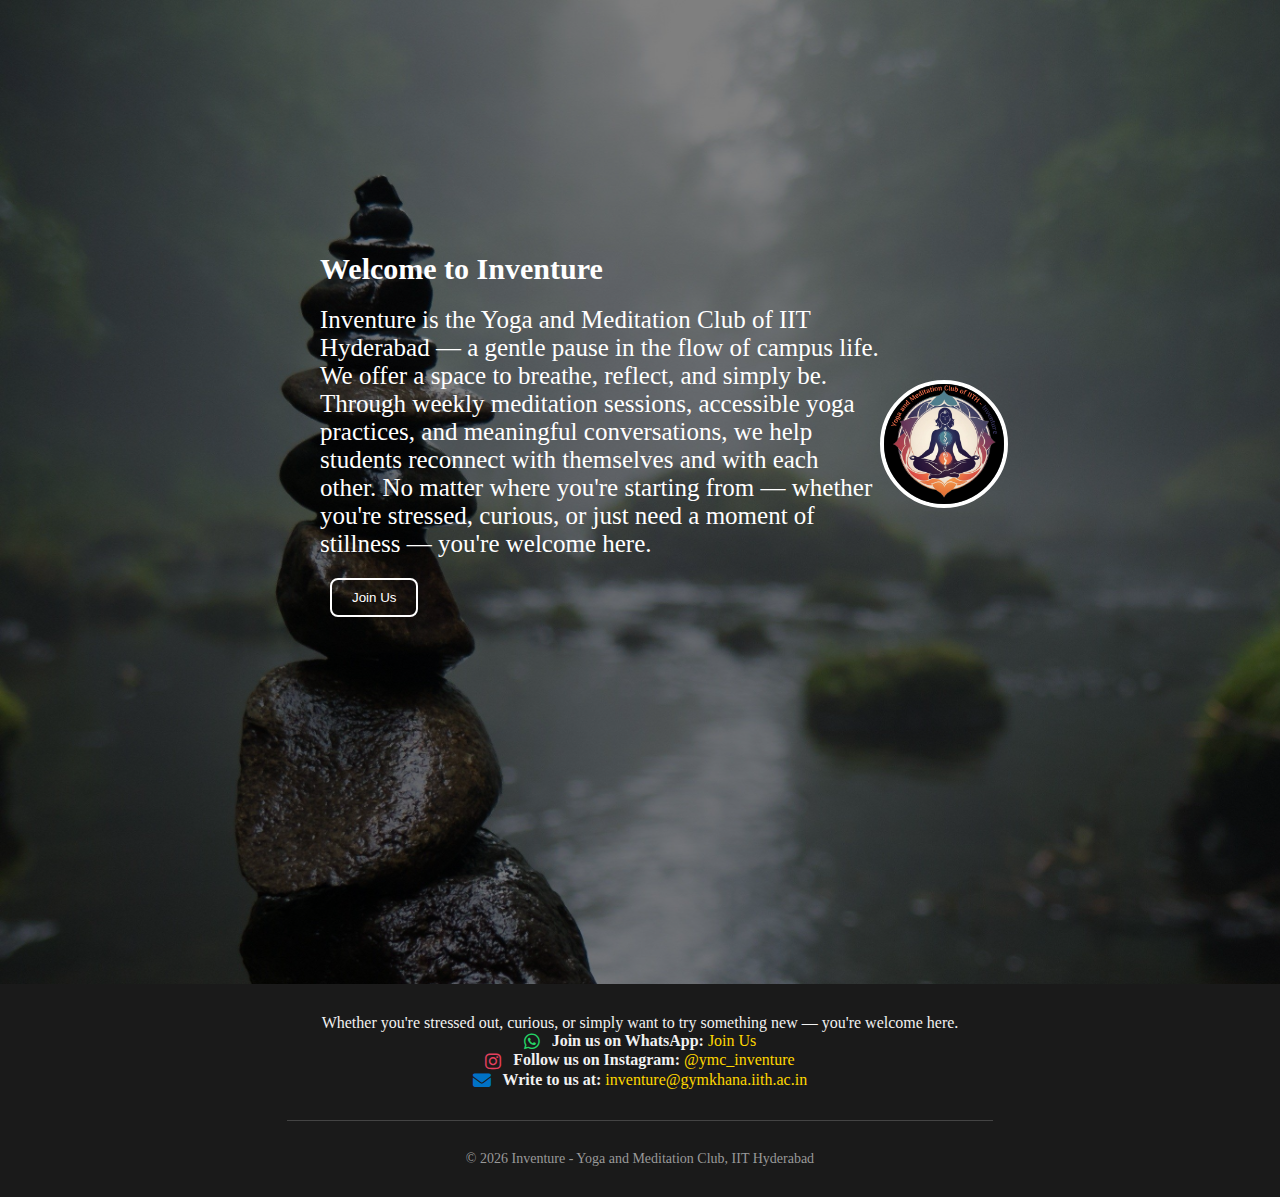
<file: Inventure/html/Inventure.html>
<!DOCTYPE html>
<html lang="en">
<head>
    <meta charset="UTF-8">
    <meta name="viewport" content="width=device-width, initial-scale=1.0">
    <link rel="stylesheet" href="../css/style.css">
    <title>Inventure - The Yoga and Meditation Club</title>
    <link rel="icon" type="image/png" href="../Images/logo.png" />
    <link rel="stylesheet" href="https://cdnjs.cloudflare.com/ajax/libs/font-awesome/6.4.0/css/all.min.css">

</head>
<body class="bghome">
    <nav class="navbar bghome h-nav-resp">
        <ul class="nav-list v-class-resp">
            <div class="logo">
                <a href="Inventure.html">
                    <img src="../Images/logo.jpeg" alt="Logo">
                    <span class="logo-text">Inventure</span>
                </a>
            </div>
            <li><a href="about.html">About</a></li>
            <li><a href="resources.html">Resources</a></li>
            <li><a href="#Contact Us">Contact Us</a></li>
            <li><a href="team.html">Team</a></li>
        </ul>

        <div class="burger">
            <div class="line"></div>
            <div class="line"></div>
            <div class="line"></div>
        </div>
    </nav>
    <section class="firstSection">
        <div class="box-main">
            <div class="FirstHalf">
                <p class="text-big">
                    Welcome to Inventure
                </p>
                <p class="text-small">
                   Inventure is the Yoga and Meditation Club of IIT Hyderabad — a gentle pause in the flow of campus life. We offer a space to breathe, reflect, and simply be. Through weekly meditation sessions, accessible yoga practices, and meaningful conversations, we help students reconnect with themselves and with each other. No matter where you're starting from — whether you're stressed, curious, or just need a moment of stillness — you're welcome here.

                </p>
               <div class="buttons">
                   <a href="https://chat.whatsapp.com/GdvaS3yVH3eGs3sZCRfY2r" target="_blank"  class="whatsapp-link">
                    <button class="btn">
                         Join Us
                    </button>
                    </a>
                </div>

            </div>
            <div class="SecondHalf">
                <img src="../Images/logo.jpeg" alt="Image">
            </div>
            
        </div>
    </section>
    <footer class="site-footer" id="Contact Us">
       <div class="footer-content">

        <p>
      Whether you're stressed out, curious, or simply want to try something new — you're welcome here.
       </p>
       <p>
         <strong><i class="fab fa-whatsapp whatsapp-icon"></i> Join us on WhatsApp:</strong>
          <a href="https://chat.whatsapp.com/GdvaS3yVH3eGs3sZCRfY2r" target="_blank">Join Us</a>
        </p>


       <p>
      <strong><i class="fab fa-instagram insta-icon"></i> Follow us on Instagram:</strong>
      <a href="https://www.instagram.com/ymc_inventure" target="_blank">@ymc_inventure</a>
       </p>

       <p>
      <strong><i class="fas fa-envelope email-icon"></i> Write to us at:</strong>
      <a href="mailto:inventure@gymkhana.iith.ac.in" target="_blank">inventure@gymkhana.iith.ac.in</a>
       </p>

      <hr class="footer-line">

      <p class="footer-copy">&copy; <span id="year"></span> Inventure - Yoga and Meditation Club, IIT Hyderabad</p>
       </div>
    </footer>
  <script src="../js/resp.js"></script>  
</body>
</html>
</file>
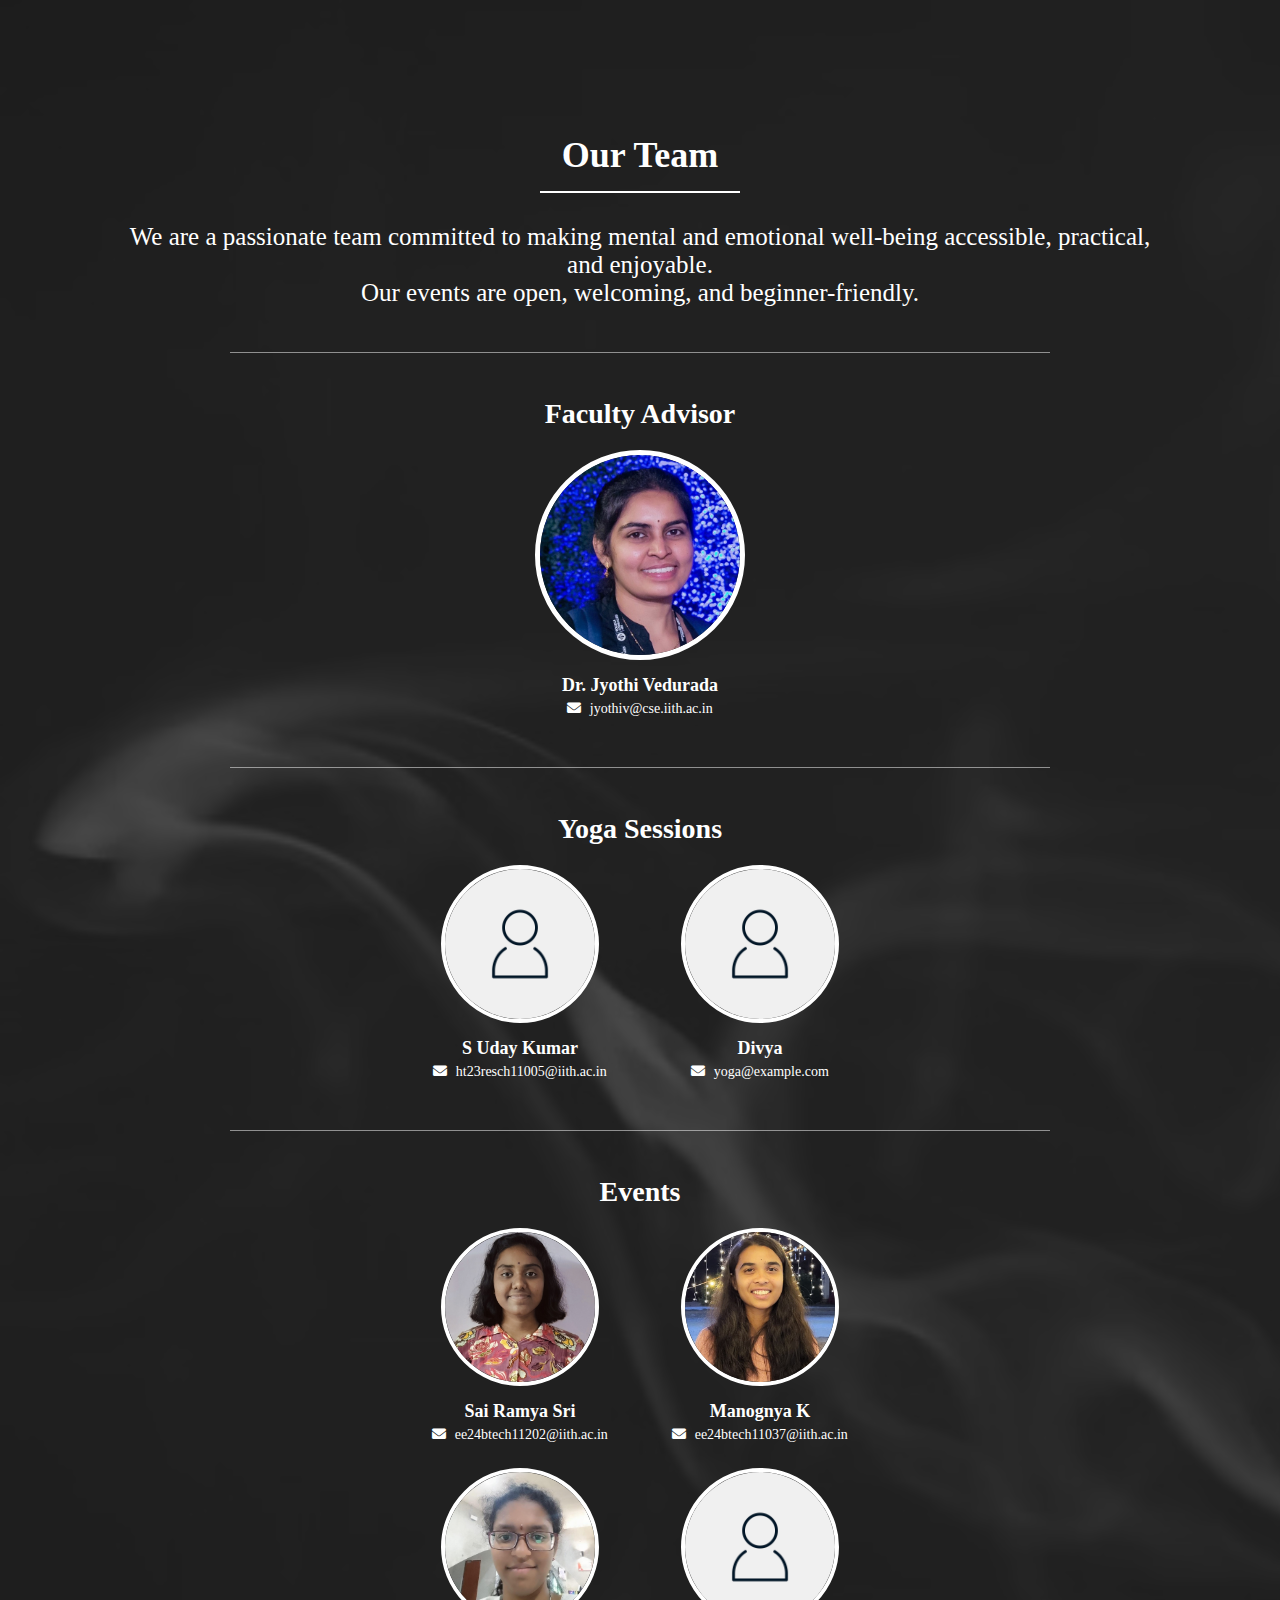
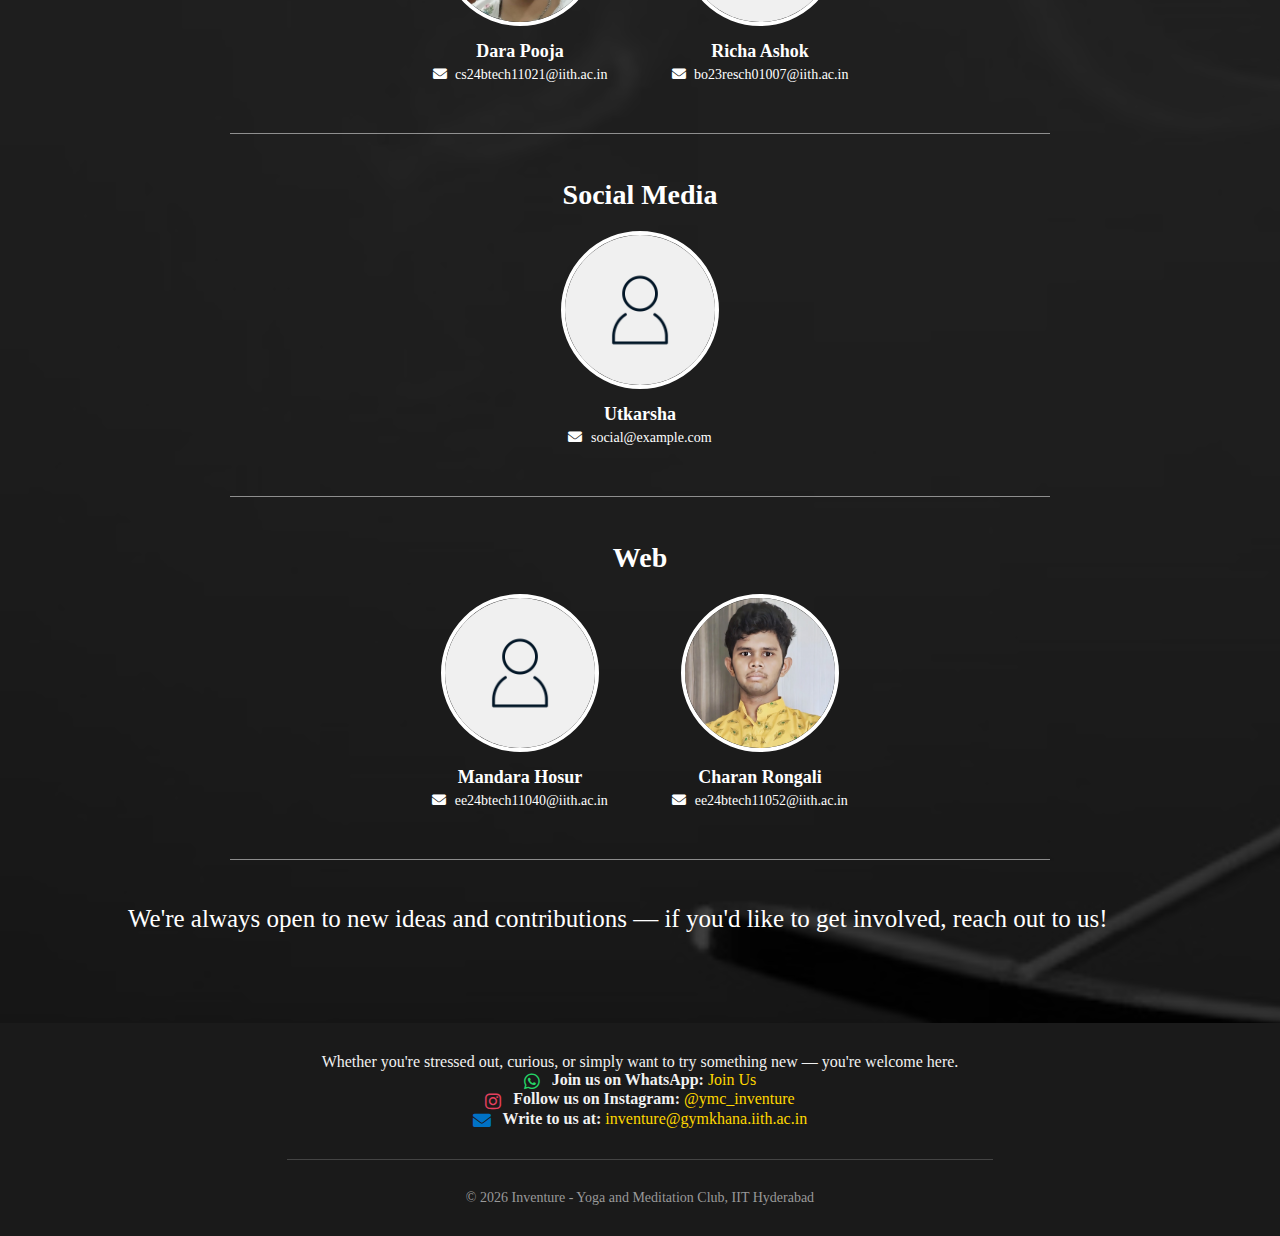
<file: Inventure/html/team.html>
<!DOCTYPE html>
<html lang="en">
<head>
  <meta charset="UTF-8" />
  <meta name="viewport" content="width=device-width, initial-scale=1.0"/>
  <title>Team - Inventure</title>
  <link rel="icon" type="image/png" href="../Images/logo.png" />
  <link rel="stylesheet" href="../css/style.css" />
  <link
    rel="stylesheet"
    href="https://cdnjs.cloudflare.com/ajax/libs/font-awesome/6.0.0-beta3/css/all.min.css"
  />
</head>
<body class="bgteam">
    <nav class="navbar bgteam h-nav-resp">

        <ul class="nav-list v-class-resp">
            <div class="logo">
                <a href="Inventure.html">
                    <img src="../Images/logo.jpeg" alt="Logo">
                    <span class="logo-text">Inventure</span>
                </a>
            </div>
            <li><a href="about.html">About</a></li>
            <li><a href="resources.html">Resources</a></li>
            <li><a href="#Contact Us">Contact Us</a></li>
            <li><a href="team.html">Team</a></li>
        </ul>

        <div class="burger">
            <div class="line"></div>
            <div class="line"></div>
            <div class="line"></div>
        </div>
    </nav>
  <section class="team-section">
    <div class="team-header">
      <h1>Our Team</h1>
      <div class="header-line"></div>
      <p class="text-small">
       We are a passionate team committed to making mental and emotional well-being accessible, practical, and enjoyable.<br>  
       Our events are open, welcoming, and beginner-friendly.
      </p>
      <div class="category-line"></div>
    </div>

    <!-- Faculty Advisor -->
    <div class="team-category">
      <h2>Faculty Advisor</h2>
      <div class="advisor-container">
        <div class="team-member advisor">
          <img src="../Images/team/prof_jyothi.jpeg" alt="Faculty Advisor" class="round-photo large-photo" />
          <div class="member-info">
            <p class="member-name">
              <a href="https://jyothivedurada.github.io/" target="_blank" class="member-link">
                Dr. Jyothi Vedurada
              </a>
            </p>
            <a href="mailto:jyothiv@cse.iith.ac.in" class="member-email">
              <i class="fas fa-envelope"></i> jyothiv@cse.iith.ac.in
            </a>
            
          </div>
        </div>
      </div>
      <div class="category-line"></div>
    </div>

    <!-- Yoga Sessions -->
    <div class="team-category">
      <h2>Yoga Sessions</h2>
      <div class="team-row">
        <div class="team-member">
          <img src="../Images/team/placeholder.jpg" alt="Team Member" class="round-photo" />
          <div class="member-info">
            <p class="member-name">S Uday Kumar</p>
            <a href="mailto:ht23resch11005@iith.ac.in" class="member-email">
              <i class="fas fa-envelope"></i> ht23resch11005@iith.ac.in
            </a>
           
          </div>
        </div>
        <div class="team-member">
          <img src="../Images/team/placeholder.jpg" alt="Team Member" class="round-photo" />
          <div class="member-info">
            <p class="member-name">Divya</p>
            <a href="mailto:yoga2@example.com" class="member-email">
              <i class="fas fa-envelope"></i> yoga@example.com
            </a>
            
          </div>
        </div>
      </div>
      <div class="category-line"></div>
    </div>

    <!-- Events -->
    <div class="team-category">
      <h2>Events</h2>
      <div class="team-row">
        <div class="team-member">
          <img src="../Images/team/ramya.jpg" alt="Team Member" class="round-photo" />
          <div class="member-info">
            <p class="member-name">Sai Ramya Sri</p>
            <a href="mailto: ee24btech11202@iith.ac.in" class="member-email">
              <i class="fas fa-envelope"></i> ee24btech11202@iith.ac.in
            </a>
           
          </div>
        </div>
        <div class="team-member">
          <img src="../Images/team/manognya.jpg" alt="Team Member" class="round-photo" />
          <div class="member-info">
            <p class="member-name">Manognya K</p>
            <a href="mailto:ee24btech11037@iith.ac.in" class="member-email">
              <i class="fas fa-envelope"></i> ee24btech11037@iith.ac.in
            </a>
           
          </div>
        </div>
      </div>
      <div class="team-row">
        <div class="team-member">
          <img src="../Images/team/Pooja.jpg" alt="Team Member" class="round-photo" />
          <div class="member-info">
            <p class="member-name">Dara Pooja</p>
            <a href="mailto:cs24btech11021@iith.ac.in" class="member-email">
              <i class="fas fa-envelope"></i> cs24btech11021@iith.ac.in
            </a>
           
          </div>
        </div>
        <div class="team-member">
          <img src="../Images/team/placeholder.jpg" alt="Team Member" class="round-photo" />
          <div class="member-info">
            <p class="member-name">Richa Ashok</p>
            <a href="mailto:bo23resch01007@iith.ac.in" class="member-email">
              <i class="fas fa-envelope"></i> bo23resch01007@iith.ac.in
            </a>
           
          </div>
        </div>
      </div>
      <div class="category-line"></div>
    </div>

    <!-- Social Media -->
    <div class="team-category">
      <h2>Social Media</h2>
      <div class="team-row">
        <div class="team-member">
          <img src="../Images/team/placeholder.jpg" alt="Team Member" class="round-photo" />
          <div class="member-info">
            <p class="member-name">Utkarsha</p>
            <a href="mailto:social@example.com" class="member-email">
              <i class="fas fa-envelope"></i> social@example.com
            </a>
            
          </div>
        </div>
      </div>
      <div class="category-line"></div>
    </div>

    <!-- Web Team -->
    <div class="team-category">
      <h2>Web</h2>
      <div class="team-row">
        <div class="team-member">
          <img src="../Images/team/placeholder.jpg" alt="Team Member" class="round-photo" />
          <div class="member-info">
            <p class="member-name">Mandara Hosur</p>
            <a href="mailto:ee24btech11040@iith.ac.in" class="member-email">
              <i class="fas fa-envelope"></i> ee24btech11040@iith.ac.in
            </a>
           
          </div>
        </div>
        <div class="team-member">
          <img src="../Images/team/charan.jpg" alt="Team Member" class="round-photo" />
          <div class="member-info">
            <p class="member-name">Charan Rongali</p>
            <a href="mailto:ee24btech11052@iith.ac.in" class="member-email">
              <i class="fas fa-envelope"></i> ee24btech11052@iith.ac.in
            </a>
           
          </div>
        </div>
      </div>
      <div class="category-line"></div>
        <p class="text-small">
           We're always open to new ideas and contributions — if you'd like to get involved, reach out to us!
        </p>
    </div>
  </section>
      <footer class="site-footer" id="Contact Us">
       <div class="footer-content">
        <p>
      Whether you're stressed out, curious, or simply want to try something new — you're welcome here.
       </p>
       <p>
         <strong><i class="fab fa-whatsapp whatsapp-icon"></i> Join us on WhatsApp:</strong>
          <a href="https://chat.whatsapp.com/GdvaS3yVH3eGs3sZCRfY2r" target="_blank">Join Us</a>
        </p>

       <p>
      <strong><i class="fab fa-instagram insta-icon"></i> Follow us on Instagram:</strong>
      <a href="https://www.instagram.com/ymc_inventure" target="_blank">@ymc_inventure</a>
       </p>

       <p>
      <strong><i class="fas fa-envelope email-icon"></i> Write to us at:</strong>
      <a href="mailto:inventure@gymkhana.iith.ac.in" target="_blank">inventure@gymkhana.iith.ac.in</a>
       </p>

      <hr class="footer-line">

      <p class="footer-copy">&copy; <span id="year"></span> Inventure - Yoga and Meditation Club, IIT Hyderabad</p>
       </div>
    </footer>
    <script src="../js/resp.js"></script> 
</body>
</html>
</file>
<file: css/style.css>
*{
    margin: 0;
    padding: 0;
}
html{
    scroll-behavior: smooth;
}
.logo{
    width: 20%;
    display: flex;
    justify-content: center;
    align-items: center;
}
.logo img{
    width: 40%;
    height: auto;
    border: 3px solid white;
    border-radius: 60px;
    white-space: nowrap;
}
.logo-text {
    white-space: nowrap;
}
.navbar{
    display: flex;
    align-items: center;
    justify-content:space-between;
    position: sticky;
    top: 0;
    cursor: pointer;
    transform: translateY(-100%);
    transition: transform 0.7s ease;
    animation: slideDown 0.7s ease forwards;
}

@keyframes slideDown {
    from {
        transform: translateY(-100%);
    }
    to {
        transform: translateY(0);
    }
}
.nav-list{
    width: 50%;
    display: flex;
    justify-content: space-evenly;
    align-items: center;
}
.logo a{
    text-decoration: none;
    color: white;
    font-size: 20px;
    padding: 6px 10px;
    display: flex;
    align-items: center;
    gap: 10px;
}
.nav-list li{
    list-style: none;
    padding: 33px 8px;
    margin-left: 31px;
}
.nav-list li a{
    text-decoration: none;
    color: white;
}
.logo a:hover{
    color: gray;
}
.nav-list li a:hover{   
    color: gray;   
}
.bghome{
    background: rgba(0,0,0,0.5)url('../Images/background.jpg');
    background-blend-mode: darken;
    background-size: cover;
    background-repeat: no-repeat;
}
.firstSection{
    height: 100vh;
}
.box-main{
    display: flex;
    justify-content: center;
    align-items: center;
    color: white;
    font-family: 'Times New Roman', Times, serif;
    max-width: 50%;
    margin: auto;
    height: 80%;
}
.firstHalf{
    width: 80%;
    display: flex;
    justify-content: center;
    flex-direction: column;
}
.SecondHalf{
    width: 100%;
}
.SecondHalf img{
    width: 150%;
    height: auto;
    border: 4px solid white;
    border-radius: 150px;
    display: block;
    margin: auto;
}
.text-big{
    font-size: 30px;
    font-weight: bold;
    margin-bottom: 20px;
}
.text-small{
    font-size: 20px;
}
.btn{
    color: white;
    padding: 10px 20px;
    margin: 20px 10px;
    border: 2px solid white;
    border-radius: 8px;
    background-color: transparent;
    cursor: pointer;
}
.btn-sm{
    padding: 6px 10px;
    vertical-align: middle;
}
.bgteam {
    background: rgba(0,0,0,0.7) url('../Images/team bg.jpeg');
    background-blend-mode: darken;
    background-size: cover;
    background-repeat: no-repeat;
}
.team-section {
    padding: 50px 10%;
    color: white;
    font-family: 'Times New Roman', Times, serif;
}
.team-header {
    text-align: center;
    margin-bottom: 40px;
}
.team-header h1 {
    font-size: 36px;
    margin-bottom: 15px;
}
.header-line {
    height: 2px;
    background-color: white;
    width: 200px;
    margin: 0 auto;
    margin-bottom: 30px;
}
.team-category {
    margin-bottom: 40px;
}
.team-category h2 {
    font-size: 28px;
    margin-bottom: 20px;
    text-align: center;
}
.category-line {
    height: 1px;
    background-color: rgba(255, 255, 255, 0.5);
    width: 80%;
    margin: 45px auto;
}
.team-row {
    display: flex;
    justify-content: center;
    flex-wrap: wrap;
    gap: 40px;
    margin-bottom: 20px;
}
.team-member {
    display: flex;
    flex-direction: column;
    align-items: center;
    width: 200px;
    text-align: center;
}
.round-photo {
    width: 150px;
    height: 150px;
    border-radius: 50%;
    border: 4px solid white;
    object-fit: cover;
    margin-bottom: 15px;
}
.member-info {
    width: 100%;
}
.member-link{
    color: white;
    text-decoration: none;
}
.member-link:hover {
    color: gray;
}
.member-name {
    font-size: 18px;
    font-weight: bold;
    margin-bottom: 5px;
}
.member-email {
    color: white;
    text-decoration: none;
    font-size: 14px;
    margin-bottom: 5px;
    display: block;
}
.member-email:hover {
    color: gray;
}
.advisor-container {
    display: flex;
    justify-content: center;
    margin-bottom: 30px;
}
.fa-envelope {
    margin-right: 5px;
}
@media (max-width: 768px) {
    .team-row {
        flex-direction: column;
        align-items: center;
    }
    .team-member {
        margin-bottom: 30px;
    }
}
.team-member.advisor {
    text-align: center;
}
.round-photo.large-photo {
    width: 200px;
    height: 200px;
    border: 5px solid white;
}
.whatsapp-link .btn:hover {
    background-color: #25D366; 
    color: white;
    border-color: ghostwhite;
}
.bgabout{
    background: rgba(0,0,0,0.6)url('../Images/aboutbg.jpeg');
    background-blend-mode: darken;
    background-size: cover;
    background-repeat: no-repeat;
}
.about-section {
    padding: 60px 10%;
    color: white;
    font-family: 'Times New Roman', Times, serif;
}
.about-title {
    font-size: 40px;
    text-align: center;
    margin-bottom: 25px;
}
.about-block {
    display: flex;
    align-items: center;
    justify-content: space-between;
    margin-bottom: 60px;
    gap: 40px;
    flex-wrap: wrap;
}
.about-block.reverse {
    flex-direction: row-reverse;
}
.about-image {
    flex: 1 1 40%;
}
.about-image img {
    width: 100%;
    max-width: 400px;
    height: auto;
    border-radius: 20px;
    border: 3px solid white;
    box-shadow: 0 4px 10px rgba(0, 0, 0, 0.3);
}
.about-text {
    flex: 1 1 55%;
}
.about-text h2 {
    font-size: 30px;
    margin-bottom: 15px;
}
.about-text p, .about-text ol {
    font-size: 18px;
    line-height: 1.8;
}
.about-text ol {
    padding-left: 20px;
}
.about-text li {
    margin-bottom: 10px;
}
@media (max-width: 768px) {
    .about-block, .about-block.reverse {
        flex-direction: column;
        text-align: center;
    }
    .about-image img {
        max-width: 100%;
    }
    .about-text {
        margin-top: 20px;
    }
}
.resources-white {
    background-color: white;
    color: black;
    padding: 60px 10%;
    font-family: 'Times New Roman', Times, serif;
}
.resources-white .about-text h2,
.resources-white .about-text p,
.resources-white .about-text li {
    color: black;
}
.testimonial-section {
    padding-top: 50px;
}
.testimonial-block {
    display: flex;
    justify-content: space-between;
    align-items: center;
    gap: 40px;
    margin-bottom: 60px;
    flex-wrap: wrap;
}
.testimonial-block.reverse {
    flex-direction: row-reverse;
}
.testimonial-text {
    flex: 1 1 45%;
    background-color: #f4f4f4;
    padding: 20px;
    border-radius: 12px;
    box-shadow: 0 4px 10px rgba(0,0,0,0.1);
}
.testimonial-text h3 {
    font-size: 22px;
    margin-bottom: 10px;
    color: #333;
}
.testimonial-text p {
    font-size: 18px;
    line-height: 1.6;
    color: #444;
}
.testimonial-video {
    flex: 1 1 0%;
    border-radius: 12px;
    overflow: hidden;
}
@media (max-width: 760px) {
    .testimonial-block, .testimonial-block.reverse {
        flex-direction: column;
    }
    .testimonial-text, .testimonial-video {
        width: 100%;
        height: 50%;
    }
}
.resources-section {
    padding: 60px 10%;
    color: white;
    font-family: 'Times New Roman', Times, serif;
    text-align: center;
}
.intro-para {
    font-size: 18px;
    text-align: center;
    margin-bottom: 40px;
}
.about-video {
    flex: 1 1 40%;
}
.about-video video,
.video-placeholder {
    width: 100%;
    max-width: 400px;
    border-radius: 20px;
    border: 3px solid white;
    box-shadow: 0 4px 10px rgba(0, 0, 0, 0.3);
}
.video-placeholder {
    height: auto;
    object-fit: cover;
}
.full-width {
    width: 100%;
    text-align: center;
}
.about-text a {
    color: #fff;
    text-decoration: underline;
}
.about-text a:hover {
    color: lightgray;
}
@media (max-width: 768px) {
    .about-video {
        margin-top: 20px;
    }
}
.bgresources {
    background: rgba(0,0,0,0.5) url('../Images/bgresources.jpg');
    background-blend-mode: darken;
    background-size: cover;
    background-repeat: no-repeat;
}
.about-video iframe {
    border-radius: 12px;
    box-shadow: 0 4px 10px rgba(0, 0, 0, 0.2);
    max-width: 100%;
    aspect-ratio: 16 / 9;
}
.site-footer {
    background-color: #1a1a1a;
    color: #f1f1f1;
    padding: 30px 4%;
    font-family: 'Times New Roman', Times, serif;
    text-align: center;
}
.footer-content a {
    color: gold;
    text-decoration: none;
}
.footer-content a:hover {
    color: gray;
}
.footer-line {
    margin: 30px auto;
    width: 60%;
    border: 0;
    height: 1px;
    background: #444;
}
.footer-copy {
    font-size: 14px;
    color: #999;
}
.insta-icon {
    color: #e4405f;
    margin-right: 8px;
}
.email-icon {
    color: #0072c6;
    margin-right: 8px;
}
.insta-icon, .email-icon {
    font-size: 18px;
    vertical-align: middle;
}
.burger{
    display: none;
    position:absolute;
    cursor: pointer;
    right: 5%;
    top: 15px;
}
.line{
    width: 33px;
    height: 4px;
    background-color: white;
    margin: 3px 3px;
}
.whatsapp-icon {
    color: #25D366;
    font-size: 18px;
    margin-right: 8px;
    vertical-align: middle;
}
@media only screen and (max-width: 1140px) {
    .navbar {
        flex-direction: column;
        height: 290px;
        transition: all 0.7s ease-out;
    }
    .navbar::before {
        content: '';
        position: absolute;
        top: 0;
        left: 0;
        width: 100%;
        height: 100%;
        background: rgba(0, 0, 0, 0.6);
        z-index: -1;
    }
    .nav-list {
        flex-direction: column;
        width: 100%;
        padding: 30px 0;
    }
    .nav-list li {
        padding: 12px 20px;
        text-align: center;
        border-bottom: 1px solid rgba(255, 255, 255, 0.2);
    }
    .nav-list li:last-child {
        border-bottom: none;
    }
    .nav-list li a {
        font-size: 15px;
        font-weight: 500;
    }
    .burger {
        display: block;
        z-index: 1001;
    }
    .navbar.h-nav-resp {
        height: 60px;
    }
    .v-class-resp {
        opacity: 0;
    }
    .box-main {
        flex-direction: column-reverse;
        max-width: 100%;
    }
    .text-small {
        text-align: center;
        font-size: 18px;
    }
    .text-big {
        text-align: center;
        font-size: 28px;
    }
    .buttons {
        text-align: center;
    }
    .SecondHalf img {
        width: 40%;
        height: auto;
    }
    .site-footer, .footer-content, .footer-copy {
        font-size: 12px;
    }
}
</file>
<file: Inventure/css/style.css>
*{
    margin: 0;
    padding: 0;
}
html{
    scroll-behavior: smooth;
}
.logo{
    width: 20%;
    display: flex;
    justify-content: center;
    align-items: center;
}
.logo img{
    width: 40%;
    height: auto;
    border: 3px solid white;
    border-radius: 60px;
    white-space: nowrap;
}
.logo-text {
    white-space: nowrap;
}
.navbar{
    display: flex;
    align-items: center;
    justify-content:space-between;
    position: sticky;
    top: 0;
    cursor: pointer;
    transform: translateY(-100%);
    transition: transform 0.7s ease;
    animation: slideDown 0.7s ease forwards;
}

@keyframes slideDown {
    from {
        transform: translateY(-100%);
    }
    to {
        transform: translateY(0);
    }
}
.nav-list{
    width: 50%;
    display: flex;
    justify-content: space-evenly;
    align-items: center;
}
.logo a{
    text-decoration: none;
    color: white;
    font-size: 20px;
    padding: 6px 10px;
    display: flex;
    align-items: center;
    gap: 10px;
}
.nav-list li{
    list-style: none;
    padding: 33px 8px;
    margin-left: 31px;
}
.nav-list li a{
    text-decoration: none;
    color: white;
}
.logo a:hover{
    color: gray;
}
.nav-list li a:hover{   
    color: gray;   
}
.bghome{
    background: rgba(0,0,0,0.5)url('../Images/background.jpg');
    background-blend-mode: darken;
    background-size: cover;
    background-repeat: no-repeat;
}
.firstSection{
    height: 100vh;
}
.box-main{
    display: flex;
    justify-content: center;
    align-items: center;
    color: white;
    font-family: 'Times New Roman', Times, serif;
    max-width: 50%;
    margin: auto;
    height: 80%;
}
.firstHalf{
    width: 80%;
    display: flex;
    justify-content: center;
    flex-direction: column;
}
.SecondHalf{
    width: 100%;
}
.SecondHalf img{
    width: 150%;
    height: auto;
    border: 4px solid white;
    border-radius: 150px;
    display: block;
    margin: auto;
}
.text-big{
    font-size: 30px;
    font-weight: bold;
    margin-bottom: 20px;
}
.text-small{
    font-size: 25px;
}
.btn{
    color: white;
    padding: 10px 20px;
    margin: 20px 10px;
    border: 2px solid white;
    border-radius: 8px;
    background-color: transparent;
    cursor: pointer;
}
.btn-sm{
    padding: 6px 10px;
    vertical-align: middle;
}
.bgteam {
    background: rgba(0,0,0,0.7) url('../Images/team bg.jpeg');
    background-blend-mode: darken;
    background-size: cover;
    background-repeat: no-repeat;
}
.team-section {
    padding: 50px 10%;
    color: white;
    font-family: 'Times New Roman', Times, serif;
}
.team-header {
    text-align: center;
    margin-bottom: 40px;
}
.team-header h1 {
    font-size: 36px;
    margin-bottom: 15px;
}
.header-line {
    height: 2px;
    background-color: white;
    width: 200px;
    margin: 0 auto;
    margin-bottom: 30px;
}
.team-category {
    margin-bottom: 40px;
}
.team-category h2 {
    font-size: 28px;
    margin-bottom: 20px;
    text-align: center;
}
.category-line {
    height: 1px;
    background-color: rgba(255, 255, 255, 0.5);
    width: 80%;
    margin: 45px auto;
}
.team-row {
    display: flex;
    justify-content: center;
    flex-wrap: wrap;
    gap: 40px;
    margin-bottom: 20px;
}
.team-member {
    display: flex;
    flex-direction: column;
    align-items: center;
    width: 200px;
    text-align: center;
}
.round-photo {
    width: 150px;
    height: 150px;
    border-radius: 50%;
    border: 4px solid white;
    object-fit: cover;
    margin-bottom: 15px;
}
.member-info {
    width: 100%;
}
.member-link{
    color: white;
    text-decoration: none;
}
.member-link:hover {
    color: gray;
}
.member-name {
    font-size: 18px;
    font-weight: bold;
    margin-bottom: 5px;
}
.member-email {
    color: white;
    text-decoration: none;
    font-size: 14px;
    margin-bottom: 5px;
    display: block;
}
.member-email:hover {
    color: gray;
}
.advisor-container {
    display: flex;
    justify-content: center;
    margin-bottom: 30px;
}
.fa-envelope {
    margin-right: 5px;
}
@media (max-width: 768px) {
    .team-row {
        flex-direction: column;
        align-items: center;
    }
    .team-member {
        margin-bottom: 30px;
    }
}
.team-member.advisor {
    text-align: center;
}
.round-photo.large-photo {
    width: 200px;
    height: 200px;
    border: 5px solid white;
}
.whatsapp-link .btn:hover {
    background-color: #25D366; 
    color: white;
    border-color: ghostwhite;
}
.bgabout{
    background: rgba(0,0,0,0.6)url('../Images/aboutbg.jpeg');
    background-blend-mode: darken;
    background-size: cover;
    background-repeat: no-repeat;
}
.about-section {
    padding: 60px 10%;
    color: white;
    font-family: 'Times New Roman', Times, serif;
}
.about-title {
    font-size: 40px;
    text-align: center;
    margin-bottom: 25px;
}
.about-block {
    display: flex;
    align-items: center;
    justify-content: space-between;
    margin-bottom: 60px;
    gap: 40px;
    flex-wrap: wrap;
}
.about-block.reverse {
    flex-direction: row-reverse;
}
.about-image {
    flex: 1 1 40%;
}
.about-image img {
    width: 100%;
    max-width: 400px;
    height: auto;
    border-radius: 20px;
    border: 3px solid white;
    box-shadow: 0 4px 10px rgba(0, 0, 0, 0.3);
}
.about-text {
    flex: 1 1 55%;
}
.about-text h2 {
    font-size: 30px;
    margin-bottom: 15px;
}
.about-text p, .about-text ol {
    font-size: 18px;
    line-height: 1.8;
}
.about-text ol {
    padding-left: 20px;
}
.about-text li {
    margin-bottom: 10px;
}
@media (max-width: 768px) {
    .about-block, .about-block.reverse {
        flex-direction: column;
        text-align: center;
    }
    .about-image img {
        max-width: 100%;
    }
    .about-text {
        margin-top: 20px;
    }
}
.resources-white {
    background-color: white;
    color: black;
    padding: 60px 10%;
    font-family: 'Times New Roman', Times, serif;
}
.resources-white .about-text h2,
.resources-white .about-text p,
.resources-white .about-text li {
    color: black;
}
.testimonial-section {
    padding-top: 50px;
}
.testimonial-block {
    display: flex;
    justify-content: space-between;
    align-items: center;
    gap: 40px;
    margin-bottom: 60px;
    flex-wrap: wrap;
}
.testimonial-block.reverse {
    flex-direction: row-reverse;
}
.testimonial-text {
    flex: 1 1 45%;
    background-color: #f4f4f4;
    padding: 20px;
    border-radius: 12px;
    box-shadow: 0 4px 10px rgba(0,0,0,0.1);
}
.testimonial-text h3 {
    font-size: 22px;
    margin-bottom: 10px;
    color: #333;
}
.testimonial-text p {
    font-size: 18px;
    line-height: 1.6;
    color: #444;
}
.testimonial-video {
    flex: 1 1 0%;
    border-radius: 12px;
    overflow: hidden;
}
@media (max-width: 760px) {
    .testimonial-block, .testimonial-block.reverse {
        flex-direction: column;
    }
    .testimonial-text, .testimonial-video {
        width: 100%;
        height: 50%;
    }
}
.resources-section {
    padding: 60px 10%;
    color: white;
    font-family: 'Times New Roman', Times, serif;
    text-align: center;
}
.intro-para {
    font-size: 18px;
    text-align: center;
    margin-bottom: 40px;
}
.about-video {
    flex: 1 1 40%;
}
.about-video video,
.video-placeholder {
    width: 100%;
    max-width: 400px;
    border-radius: 20px;
    border: 3px solid white;
    box-shadow: 0 4px 10px rgba(0, 0, 0, 0.3);
}
.video-placeholder {
    height: auto;
    object-fit: cover;
}
.full-width {
    width: 100%;
    text-align: center;
}
.about-text a {
    color: #fff;
    text-decoration: underline;
}
.about-text a:hover {
    color: lightgray;
}
@media (max-width: 768px) {
    .about-video {
        margin-top: 20px;
    }
}
.bgresources {
    background: rgba(0,0,0,0.5) url('../Images/bgresources.jpg');
    background-blend-mode: darken;
    background-size: cover;
    background-repeat: no-repeat;
}
.about-video iframe {
    border-radius: 12px;
    box-shadow: 0 4px 10px rgba(0, 0, 0, 0.2);
    max-width: 100%;
    aspect-ratio: 16 / 9;
}
.site-footer {
    background-color: #1a1a1a;
    color: #f1f1f1;
    padding: 30px 4%;
    font-family: 'Times New Roman', Times, serif;
    text-align: center;
}
.footer-content a {
    color: gold;
    text-decoration: none;
}
.footer-content a:hover {
    color: gray;
}
.footer-line {
    margin: 30px auto;
    width: 60%;
    border: 0;
    height: 1px;
    background: #444;
}
.footer-copy {
    font-size: 14px;
    color: #999;
}
.insta-icon {
    color: #e4405f;
    margin-right: 8px;
}
.email-icon {
    color: #0072c6;
    margin-right: 8px;
}
.insta-icon, .email-icon {
    font-size: 18px;
    vertical-align: middle;
}
.burger{
    display: none;
    position:absolute;
    cursor: pointer;
    right: 5%;
    top: 15px;
}
.line{
    width: 33px;
    height: 4px;
    background-color: white;
    margin: 3px 3px;
}
.whatsapp-icon {
    color: #25D366;
    font-size: 18px;
    margin-right: 8px;
    vertical-align: middle;
}
@media only screen and (max-width: 1140px) {
    .navbar {
        flex-direction: column;
        height: 290px;
        transition: all 0.7s ease-out;
    }
    .navbar::before {
        content: '';
        position: absolute;
        top: 0;
        left: 0;
        width: 100%;
        height: 100%;
        background: rgba(0, 0, 0, 0.6);
        z-index: -1;
    }
    .nav-list {
        flex-direction: column;
        width: 100%;
        padding: 30px 0;
    }
    .nav-list li {
        padding: 12px 20px;
        text-align: center;
        border-bottom: 1px solid rgba(255, 255, 255, 0.2);
    }
    .nav-list li:last-child {
        border-bottom: none;
    }
    .nav-list li a {
        font-size: 15px;
        font-weight: 500;
    }
    .burger {
        display: block;
        z-index: 1001;
    }
    .navbar.h-nav-resp {
        height: 60px;
    }
    .v-class-resp {
        opacity: 0;
    }
    .box-main {
        flex-direction: column-reverse;
        max-width: 100%;
    }
    .text-small {
        text-align: center;
        font-size: 18px;
    }
    .text-big {
        text-align: center;
        font-size: 28px;
    }
    .buttons {
        text-align: center;
    }
    .SecondHalf img {
        width: 40%;
        height: auto;
    }
}
</file>
